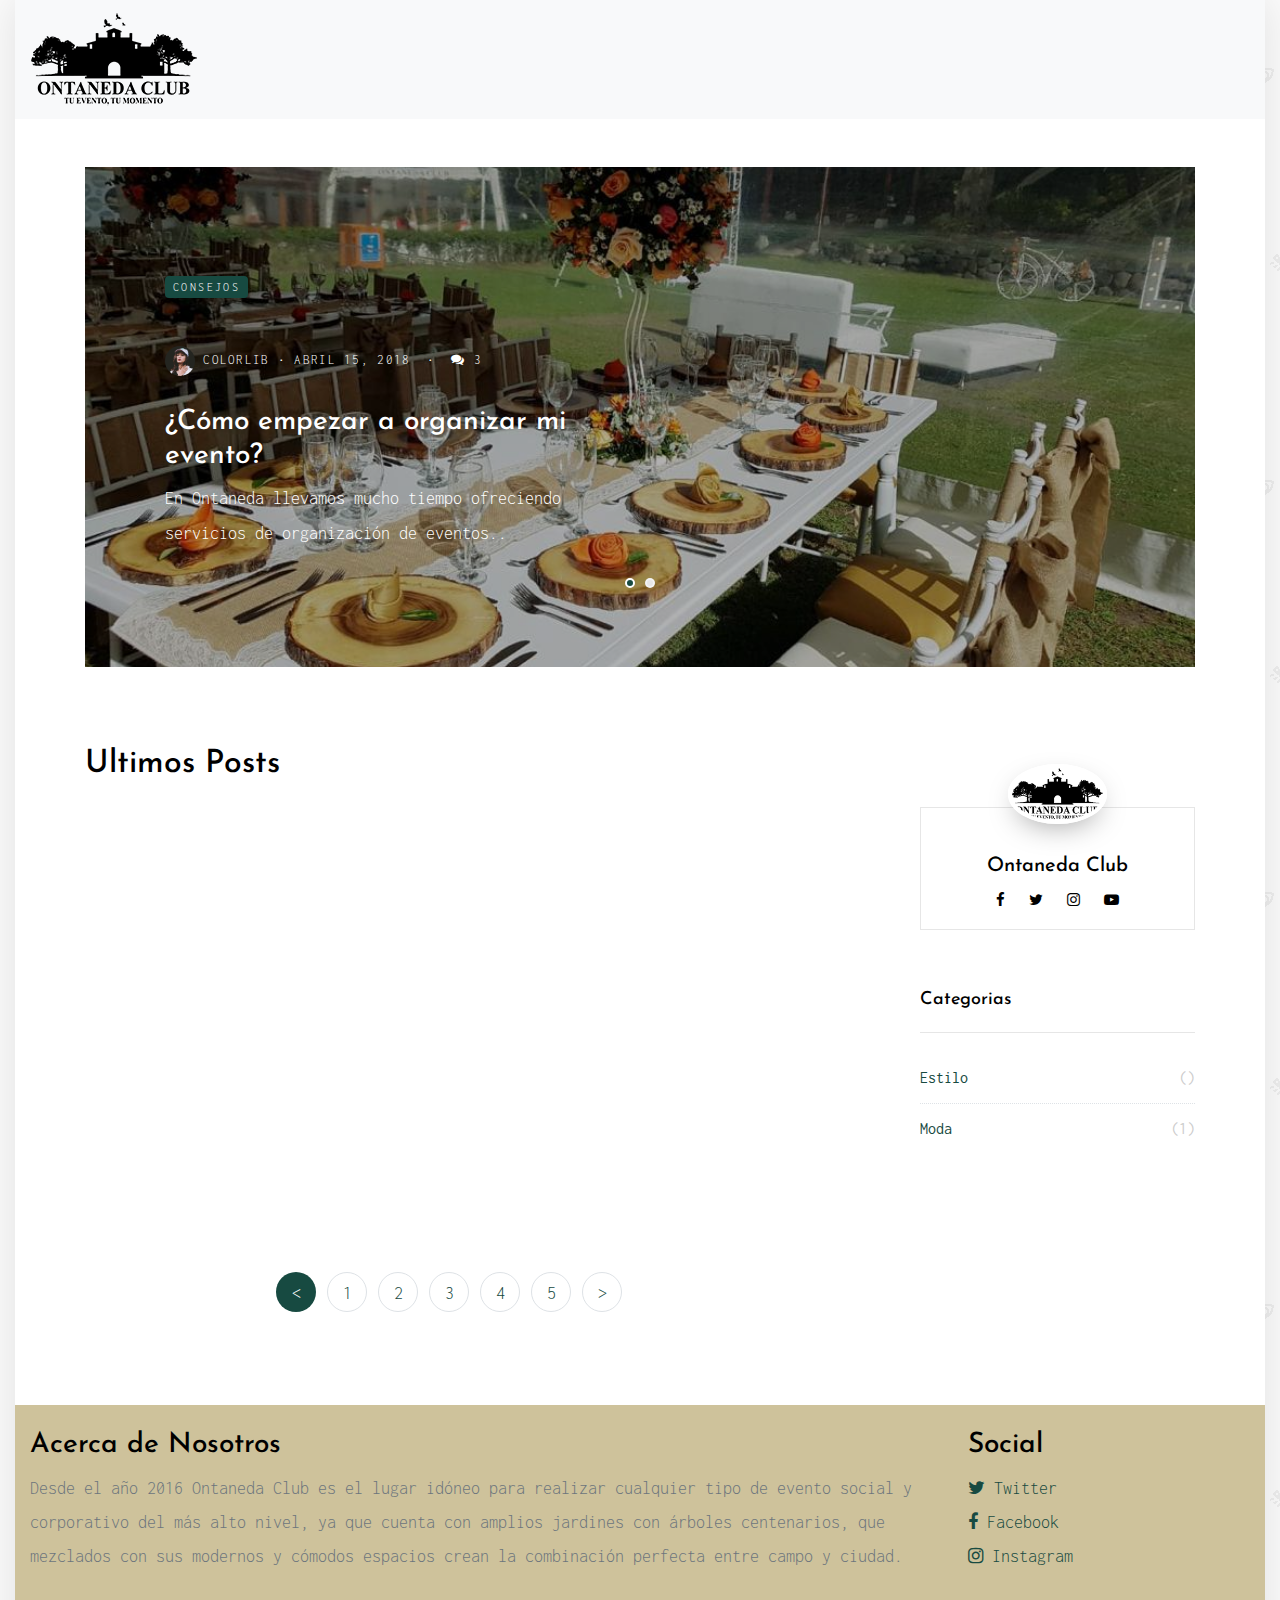
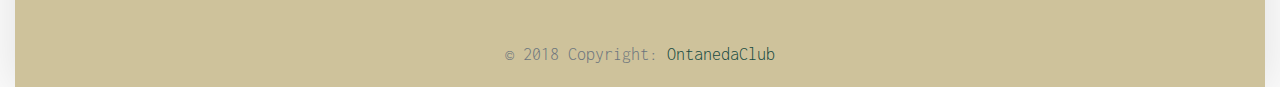
<file: index.html>
<!doctype html>
<html lang="en">

<head>
    <title>Blog OntanedaClub</title>
    <meta charset="utf-8">
    <meta name="viewport" content="width=device-width, initial-scale=1, shrink-to-fit=no">

    <link href="https://fonts.googleapis.com/css?family=Josefin+Sans:300, 400,700|inconsolata:400,700" rel="stylesheet">

    <link rel="stylesheet" href="css/bootstrap.css">
    <link rel="stylesheet" href="css/animate.css">
    <link rel="stylesheet" href="css/owl.carousel.min.css">

    <link rel="stylesheet" href="fonts/ionicons/css/ionicons.min.css">
    <link rel="stylesheet" href="fonts/fontawesome/css/font-awesome.min.css">
    <link rel="stylesheet" href="fonts/flaticon/font/flaticon.css">

    <!-- Theme Style -->
    <link rel="stylesheet" href="css/style.css">
</head>

<body>
    <div class="wrap">
        <!-- Just an image -->
        <nav class="navbar navbar-light bg-light img-fluid">
            <a class="navbar-brand" href="index.html">
                <!-- <p>Imagen Comentada que esta muy grande</p> -->
                <img src="images/logo.png" alt="">
            </a>
        </nav>
        <!-- END header -->

        <section class="site-section pt-5 pb-5">
            <div class="container">
                <div class="row">
                    <div class="col-md-12">

                        <div class="owl-carousel owl-theme home-slider">
                            <div>
                                <a href="blog-single.html" class="a-block d-flex align-items-center height-lg" style="background-image: url('images/3.jpeg'); ">
                                    <div class="text half-to-full">
                                        <span class="category mb-5">Consejos</span>
                                        <div class="post-meta">
                                            <span class="author mr-2"><img src="images/person_1.jpg" alt="Colorlib"> Colorlib</span>&bullet;
                                            <span class="mr-2">Abril 15, 2018 </span> &bullet;
                                            <span class="ml-2"><span class="fa fa-comments"></span> 3</span>
                                        </div>
                                        <h3>¿Cómo empezar a organizar mi evento?</h3>
                                        <p>En Ontaneda llevamos mucho tiempo ofreciendo servicios de organización de eventos..</p>
                                    </div>
                                </a>
                            </div>
                            <div>
                                <a href="blog-single.html" class="a-block d-flex align-items-center height-lg" style="background-image: url('images/img_3.jpg'); ">
                                    <div class="text half-to-full">
                                        <span class="category mb-5">Estilo</span>
                                        <div class="post-meta">

                                            <span class="author mr-2"><img src="images/person_1.jpg" alt="Colorlib"> Colorlib</span>&bullet;
                                            <span class="mr-2">Abril 15, 2018 </span> &bullet;
                                            <span class="ml-2"><span class="fa fa-comments"></span> 3</span>

                                        </div>
                                        <h3>¿Cómo empezar a organizar mi evento?</h3>
                                        <p>Lorem ipsum dolor sit amet, consectetur adipisicing elit. Quidem nobis, ut dicta eaque ipsa laudantium!</p>
                                    </div>
                                </a>
                            </div>
                        </div>

                    </div>
                </div>

            </div>


        </section>
        <!-- END section -->

        <section class="site-section py-sm">
            <div class="container">
                <div class="row">
                    <div class="col-md-6">
                        <h2 class="mb-4">Ultimos Posts</h2>
                    </div>
                </div>
                <div class="row blog-entries">
                    <div class="col-md-12 col-lg-8 main-content">
                        <div class="row">


                            <div class="col-md-6">
                                <a href="blog-single.html" class="blog-entry element-animate" data-animate-effect="fadeIn">
                                    <img src="images/img_11.jpg" alt="Image placeholder">
                                    <div class="blog-content-body">
                                        <div class="post-meta">
                                            <span class="author mr-2"><img src="images/person_1.jpg" alt="Colorlib"> Colorlib</span>&bullet;
                                            <span class="mr-2">March 15, 2018 </span> &bullet;
                                            <span class="ml-2"><span class="fa fa-comments"></span> 3</span>
                                        </div>
                                        <h2>¿Cómo empezar a organizar mi evento?</h2>
                                    </div>
                                </a>
                            </div>
                            <div class="col-md-6">
                                <a href="blog-single.html" class="blog-entry element-animate" data-animate-effect="fadeIn">
                                    <img src="images/img_12.jpg" alt="Image placeholder">
                                    <div class="blog-content-body">
                                        <div class="post-meta">
                                            <span class="author mr-2"><img src="images/person_1.jpg" alt="Colorlib"> Colorlib</span>&bullet;
                                            <span class="mr-2">March 15, 2018 </span> &bullet;
                                            <span class="ml-2"><span class="fa fa-comments"></span> 3</span>
                                        </div>
                                        <h2>¿Cómo empezar a organizar mi evento?</h2>
                                    </div>
                                </a>
                            </div>
                        </div>

                        <div class="row mt-5">
                            <div class="col-md-12 text-center">
                                <nav aria-label="Page navigation" class="text-center">
                                    <ul class="pagination">
                                        <li class="page-item  active"><a class="page-link" href="#">&lt;</a></li>
                                        <li class="page-item"><a class="page-link" href="#">1</a></li>
                                        <li class="page-item"><a class="page-link" href="#">2</a></li>
                                        <li class="page-item"><a class="page-link" href="#">3</a></li>
                                        <li class="page-item"><a class="page-link" href="#">4</a></li>
                                        <li class="page-item"><a class="page-link" href="#">5</a></li>
                                        <li class="page-item"><a class="page-link" href="#">&gt;</a></li>
                                    </ul>
                                </nav>
                            </div>
                        </div>






                    </div>

                    <!-- END main-content -->

                    <div class="col-md-12 col-lg-4 sidebar">
                        <!-- END sidebar-box -->
                        <div class="sidebar-box">
                            <div class="bio text-center">
                                <img src="images/logo.png" alt="Image Placeholder" class="img-fluid">
                                <div class="bio-body">
                                    <h2>Ontaneda Club</h2>
                                    <p class="social">
                                        <a href="#" class="p-2"><span class="fa fa-facebook"></span></a>
                                        <a href="#" class="p-2"><span class="fa fa-twitter"></span></a>
                                        <a href="#" class="p-2"><span class="fa fa-instagram"></span></a>
                                        <a href="#" class="p-2"><span class="fa fa-youtube-play"></span></a>
                                    </p>
                                </div>
                            </div>
                        </div>

                        <div class="sidebar-box">
                            <h3 class="heading">Categorias</h3>
                            <ul class="categories">
                                <li><a href="#">Estilo <span>()</span></a></li>
                                <li><a href="#">Moda <span>(1)</span></a></li>
                            </ul>
                        </div>
                        <!-- END sidebar-box -->
                    </div>
                    <!-- END sidebar -->

                </div>
            </div>
        </section>

        <!-- <footer class="site-footer">
            <div class="container">
                <div class="row mb-5">
                    <div class="col-md-4">
                        <h3>Acerca de Nosotros </h3>
                        <p class="mb-4">
                            <img src="images/img_1.jpg" alt="Image placeholder" class="img-fluid">
                        </p>
                        <p>Desde el año 2016 Ontaneda Club es el lugar idóneo para realizar cualquier tipo de evento social y corporativo del más alto nivel, ya que cuenta con amplios jardines con árboles centenarios, que mezclados con sus modernos y cómodos
                            espacios crean la combinación perfecta entre campo y ciudad. </p>
                    </div>
                    <div class="col-md-6 ml-auto">
                        <div class="row">
                            <div class="col-md-7">
                                <h3>Latest Post</h3>
                                <div class="post-entry-sidebar">
                                    <ul>
                                        <li>
                                            <a href="">
                                                <img src="images/img_6.jpg" alt="Image placeholder" class="mr-4">
                                                <div class="text">
                                                    <h4>How to Find the Video Games of Your Youth</h4>
                                                    <div class="post-meta">
                                                        <span class="mr-2">March 15, 2018 </span> &bullet;
                                                        <span class="ml-2"><span class="fa fa-comments"></span> 3</span>
                                                    </div>
                                                </div>
                                            </a>
                                        </li>
                                        <li>
                                            <a href="">
                                                <img src="images/img_3.jpg" alt="Image placeholder" class="mr-4">
                                                <div class="text">
                                                    <h4>How to Find the Video Games of Your Youth</h4>
                                                    <div class="post-meta">
                                                        <span class="mr-2">March 15, 2018 </span> &bullet;
                                                        <span class="ml-2"><span class="fa fa-comments"></span> 3</span>
                                                    </div>
                                                </div>
                                            </a>
                                        </li>
                                        <li>
                                            <a href="">
                                                <img src="images/img_4.jpg" alt="Image placeholder" class="mr-4">
                                                <div class="text">
                                                    <h4>How to Find the Video Games of Your Youth</h4>
                                                    <div class="post-meta">
                                                        <span class="mr-2">March 15, 2018 </span> &bullet;
                                                        <span class="ml-2"><span class="fa fa-comments"></span> 3</span>
                                                    </div>
                                                </div>
                                            </a>
                                        </li>
                                    </ul>
                                </div>
                            </div>
                            <div class="col-md-1"></div>

                            <div class="col-md-4">
                                <div class="mb-5">
                                    <h3>Social</h3>
                                    <ul class="list-unstyled footer-social">
                                        <li><a href="#"><span class="fa fa-twitter"></span> Twitter</a></li>
                                        <li><a href="#"><span class="fa fa-facebook"></span> Facebook</a></li>
                                        <li><a href="#"><span class="fa fa-instagram"></span> Instagram</a></li>
                                        <li><a href="#"><span class="fa fa-vimeo"></span> Vimeo</a></li>
                                        <li><a href="#"><span class="fa fa-youtube-play"></span> Youtube</a></li>
                                        <li><a href="#"><span class="fa fa-snapchat"></span> Snapshot</a></li>
                                    </ul>
                                </div>
                            </div>
                        </div>
                    </div>
                </div>
            </div>
        </footer> -->
        <!-- Footer -->

        <!-- Footer -->
        <!-- END footer -->
        <footer class="page-footer font-small teal pt-4" style="background-color:#CEC29B;">

            <!-- Footer Text -->
            <div class="container-fluid text-center text-md-left">

                <!-- Grid row -->
                <div class="row">

                    <!-- Grid column -->
                    <div class="col-md-9">
                        <h3>Acerca de Nosotros </h3>

                        <p>Desde el año 2016 Ontaneda Club es el lugar idóneo para realizar cualquier tipo de evento social y corporativo del más alto nivel, ya que cuenta con amplios jardines con árboles centenarios, que mezclados con sus modernos y cómodos
                            espacios crean la combinación perfecta entre campo y ciudad. </p>
                    </div>
                    <!-- Grid column -->

                    <hr class="clearfix w-100 d-md-none pb-3">

                    <!-- Grid column -->

                    <div class="col-md-2">
                        <div class="mb-5">
                            <h3>Social</h3>
                            <ul class="list-unstyled footer-social">
                                <li><a href="#"><span class="fa fa-twitter"></span> Twitter</a></li>
                                <li><a href="#"><span class="fa fa-facebook"></span> Facebook</a></li>
                                <li><a href="#"><span class="fa fa-instagram"></span> Instagram</a></li>
                            </ul>
                        </div>
                    </div>
                    <!-- Grid column -->

                </div>
                <!-- Grid row -->

            </div>
            <!-- Footer Text -->

            <!-- Copyright -->
            <div class="footer-copyright text-center py-3">© 2018 Copyright:
                <a href="https://OntanedaClub/education/bootstrap/"> OntanedaClub</a>
            </div>
            <!-- Copyright -->

        </footer>
    </div>

    <!-- loader -->
    <div id="loader" class="show fullscreen"><svg class="circular" width="48px" height="48px"><circle class="path-bg" cx="24" cy="24" r="22" fill="none" stroke-width="4" stroke="#eeeeee"/><circle class="path" cx="24" cy="24" r="22" fill="none" stroke-width="4" stroke-miterlimit="10" stroke="#f4b214"/></svg></div>

    <script src="js/jquery-3.2.1.min.js"></script>
    <script src="js/jquery-migrate-3.0.0.js"></script>
    <script src="js/popper.min.js"></script>
    <script src="js/bootstrap.min.js"></script>
    <script src="js/owl.carousel.min.js"></script>
    <script src="js/jquery.waypoints.min.js"></script>
    <script src="js/jquery.stellar.min.js"></script>


    <script src="js/main.js"></script>
</body>

</html>
</file>
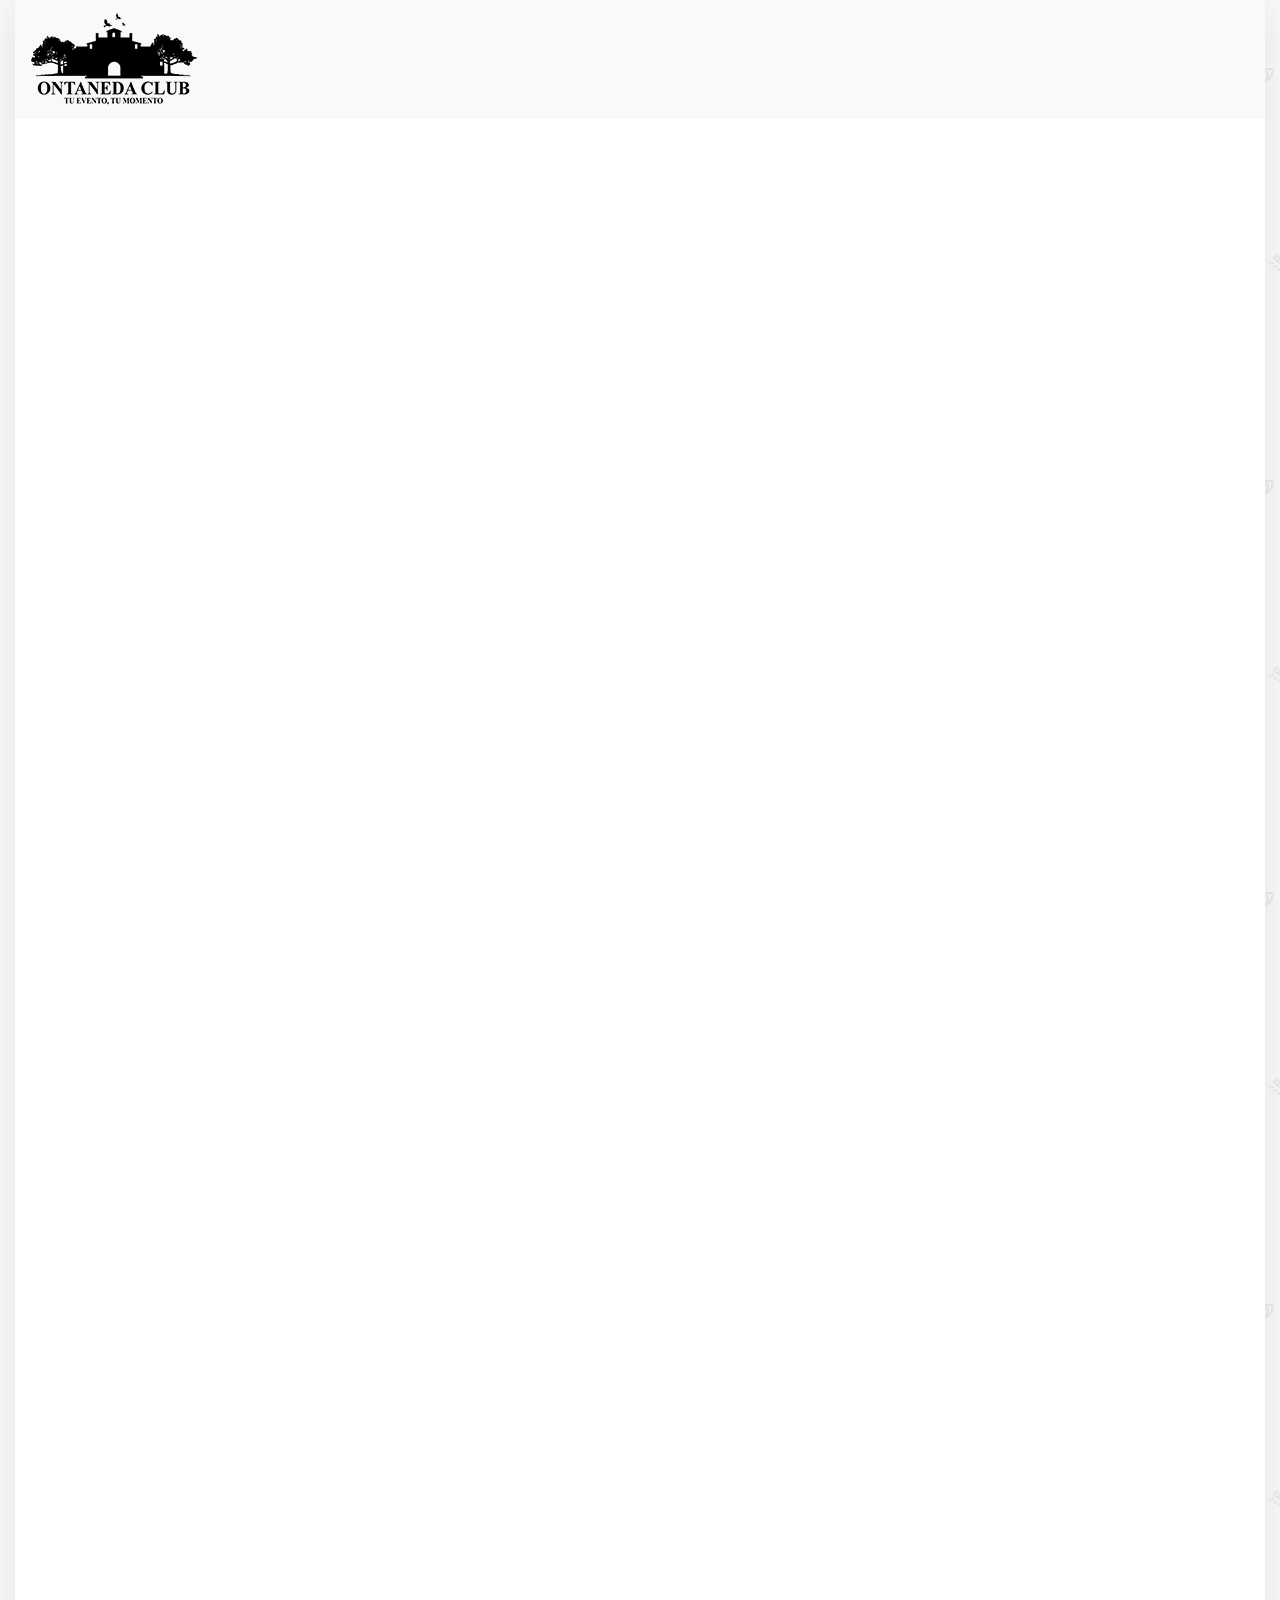
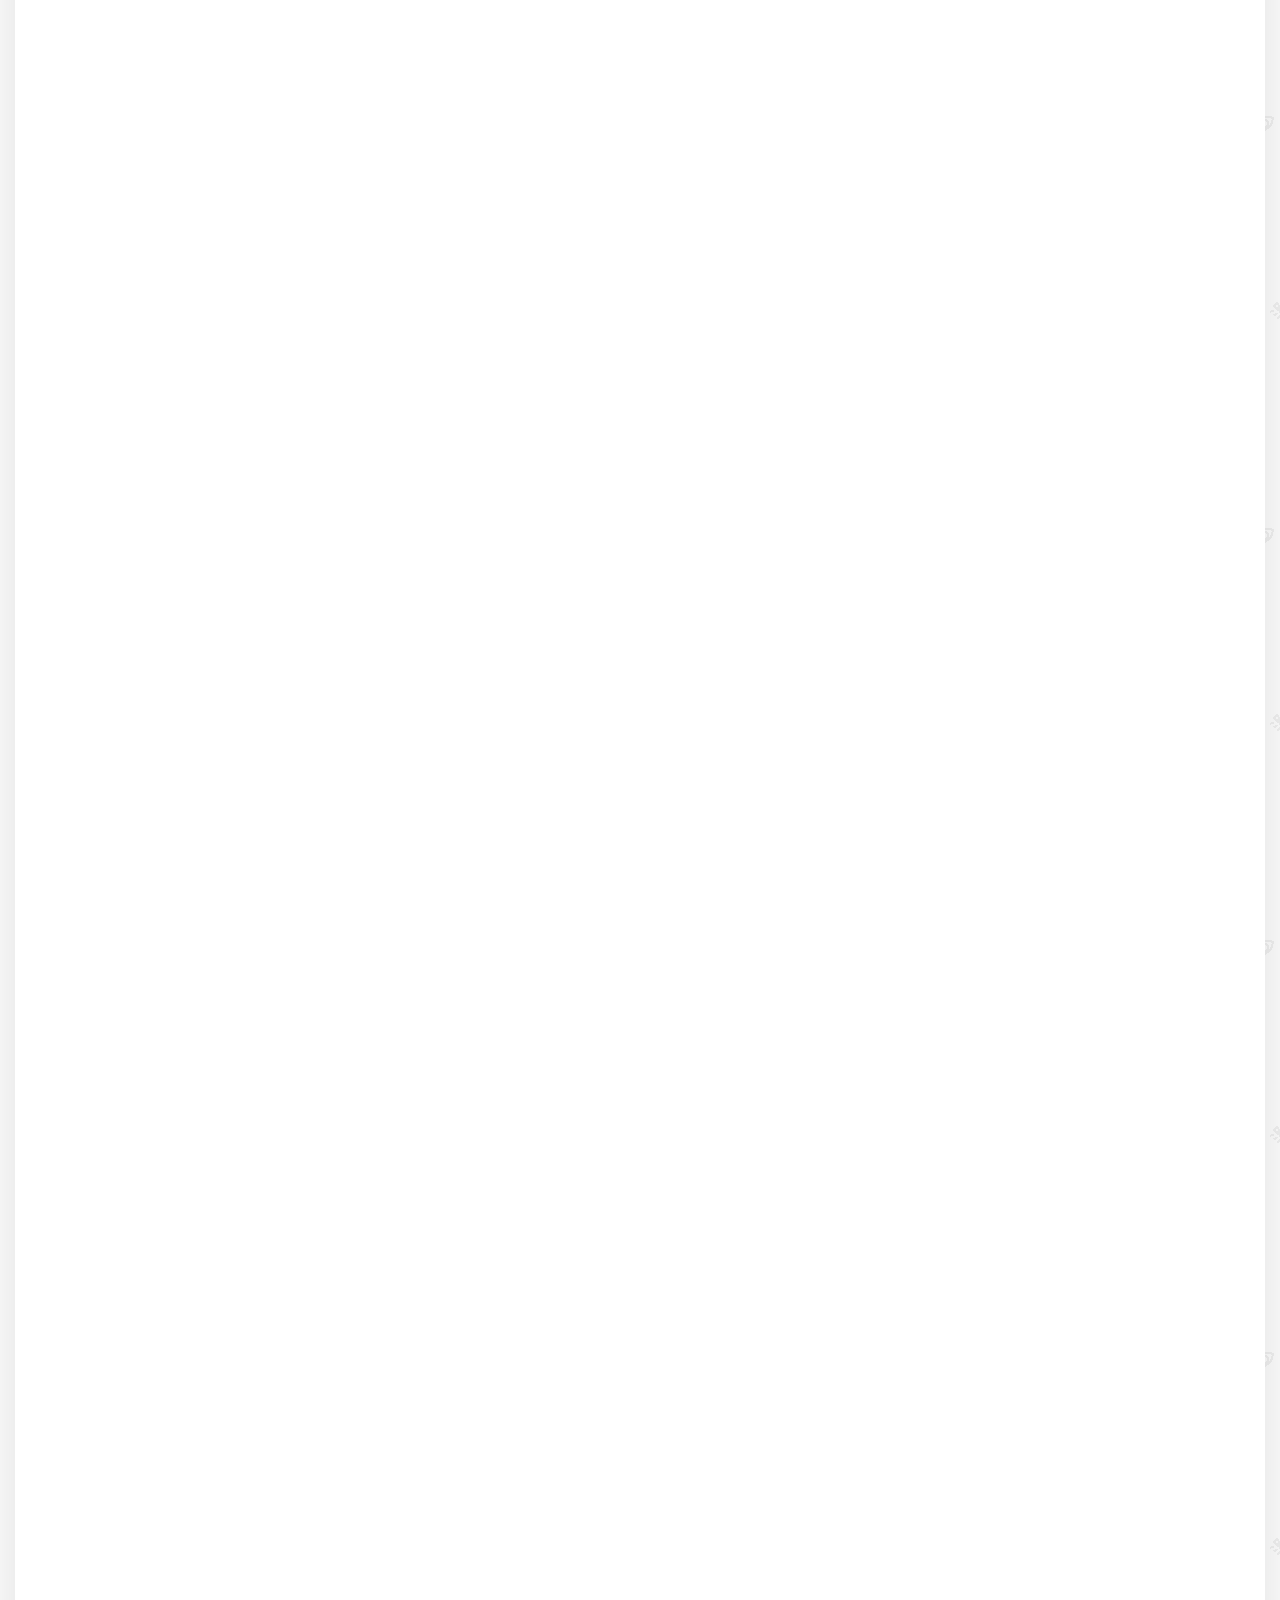
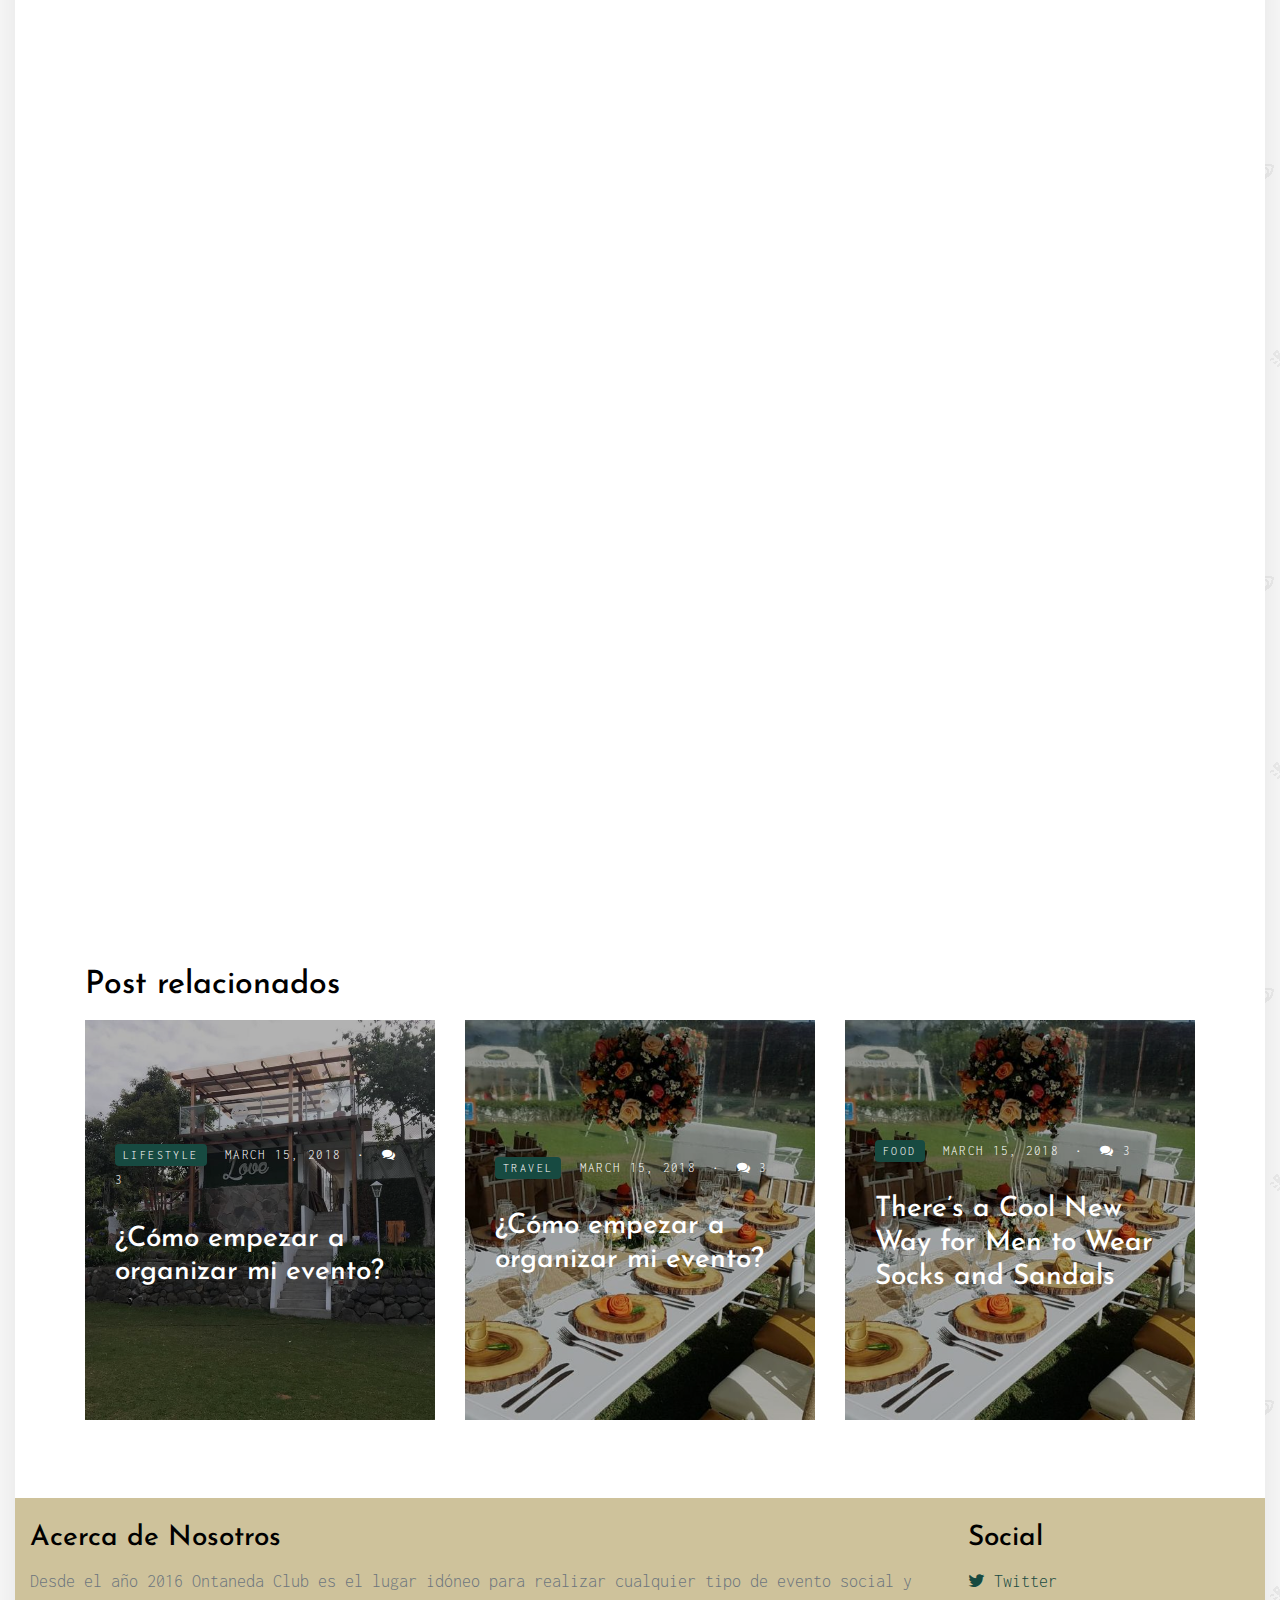
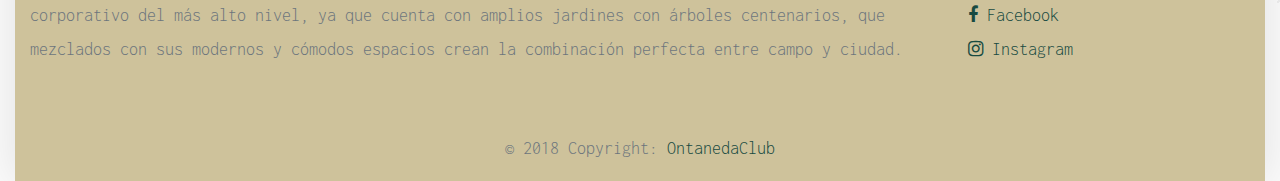
<file: blog-single.html>
<!doctype html>
<html lang="en">

<head>
    <title>Blog OntanedaClub</title>
    <meta charset="utf-8">
    <meta name="viewport" content="width=device-width, initial-scale=1, shrink-to-fit=no">

    <link href="https://fonts.googleapis.com/css?family=Josefin+Sans:300, 400,700|inconsolata:400,700" rel="stylesheet">

    <link rel="stylesheet" href="css/bootstrap.css">
    <link rel="stylesheet" href="css/animate.css">
    <link rel="stylesheet" href="css/owl.carousel.min.css">

    <link rel="stylesheet" href="fonts/ionicons/css/ionicons.min.css">
    <link rel="stylesheet" href="fonts/fontawesome/css/font-awesome.min.css">
    <link rel="stylesheet" href="fonts/flaticon/font/flaticon.css">

    <!-- Theme Style -->
    <link rel="stylesheet" href="css/style.css">
</head>

<body>


    <div class="wrap">
        <nav class="navbar navbar-light bg-light img-fluid">
            <a class="navbar-brand" href="#">
                <!-- <p>Imagen Comentada que esta muy grande</p> -->
                <img src="images/logo.png" alt="">
            </a>
        </nav>
        <!-- END header -->

        <section class="site-section py-lg">
            <div class="container">

                <div class="row blog-entries element-animate">

                    <div class="col-md-12 col-lg-8 main-content">
                        <img src="images/7.jpeg" alt="Image" class="img-fluid mb-5">
                        <div class="post-meta">
                            <span class="author mr-2"><img src="images/logo.png" alt="Colorlib" class="mr-2"> Colorlib</span>&bullet;
                            <span class="mr-2">March 15, 2018 </span> &bullet;
                            <span class="ml-2"><span class="fa fa-comments"></span> 3</span>
                        </div>
                        <h1 class="mb-4">¿Cómo empezar a organizar mi evento?</h1>
                        <a class="category mb-5" href="#">Estilo</a> <a class="category mb-5" href="#">Travel</a>

                        <div class="post-content-body">

                            <h4><strong>
                                1. Sé Original y diferente. Las preguntas del millón.
                            </strong></h4>
                            <p>La pregunta del millón es ¿qué ofrezco a mis clientes? Para empezar es necesario sentar bases solidas de lo que va a significar tu evento. </p>
                            <p>Elegir un momento preciso es fundamental para llegar a tu público de forma precisa, por eso es importante que te realices estas preguntas: </p>
                            <p>
                                <ul>
                                    <li>¿Qué les vas a ofrecer? </li>
                                    <li>¿Hay alguien que haga algo parecido? </li>
                                    <li>¿Puedes hacerlo mejor?</li>
                                    <li>¿Dónde tendrá lugar el evento? <span>Escoge el lugar teniendo en cuenta la ubicación, la facilidad para llegar y las precisiones técnicas que necesites.</span></li>
                                    <li>¿Cuándo? <span>La fecha puede marcar la diferencia en tu evento, por eso es importante que revises bien el calendario.</span></li>
                                </ul>
                            </p>
                            <div class="row mb-5">
                                <div class="col-md-12 mb-4" style="padding-left: 60px;">
                                    <img src="images/1.jpg" alt="Image placeholder">
                                </div>
                                <div class="col-md-6 mb-4">
                                    <img src="images/2.jpeg" alt="Image placeholder" class="img-fluid">
                                </div>
                                <div class="col-md-6 mb-4">
                                    <img src="images/5.jpeg" alt="Image placeholder" class="img-fluid">
                                </div>
                            </div>
                            <h4><strong>
                                2. Planifica con antelación.
                            </strong></h4>

                            <p>La organización es la clave de todo evento. Antes de empezar necesitarás conocer cuáles son las actividades y los recursos necesarios para llevarlos a cabo. Haz un documento donde enlistes todas las actividades que necesitas
                                hacer y quién estará a cargo de ellas </p>
                            <p>
                                Las relaciones comerciales (patrocinadores) pueden marcar la diferencia, por eso es importante contar con alianzas con marcas, proveedores, recintos o media partners que pueden dar un valor añadido para tus asistentes.

                            </p>
                            <p>
                                El contacto con tantos proveedores puede llegar a confundirte y hacer que cometas errores. La mejor opción es contratar alguien que te ayude con el manejo de proveedores.
                            </p>
                            <br>
                            <h4><strong>
                                    3. Planifica con antelación.
                                </strong></h4>
                            <p>
                                La organización es la clave de todo evento. Antes de empezar necesitarás conocer cuáles son las actividades y los recursos necesarios para llevarlos a cabo. Haz un documento donde enlistes todas las actividades que necesitas hacer y quién estará a cargo
                                de ellas
                            </p>
                            <p>
                                Por ejemplo, si organizas conferencias, es posible que necesites:
                            </p>
                            <p>
                                <ul>
                                    <li>Reclutar ponentes</li>
                                    <li>Buscar patrocinadores</li>
                                    <li>Detallar las tareas de la producción del evento</li>
                                    <li>Planificar las acciones de marketing para promocionarlo.</li>
                                </ul>
                            </p>
                            <br>
                            <h4><strong>
                                    4. Define tu público objetivo. ¿A quién me dirijo?
                                </strong></h4>
                            <p>
                                Después de la idea viene el asistente. Debes saber muy bien por qué haces el evento y a quién quieres dirigirte, utiliza técnicas de segmentación para hacerlo.

                            </p>
                            <p>Esto te ayudará a tomar muchas decisiones fundamentales, desde a qué precio puedes poner tus entradas, a cuáles son los medios más adecuados para promocionar tu evento.

                            </p>
                            <p>¿Qué edad tiene?, ¿Sexo?, ¿Nivel de ingresos?, ¿Cuáles son sus intereses? ¿De qué habla o le gusta hablar?, etc.

                            </p>
                            <br>
                            <h4><strong>
                                        5. La publicidad es clave. ¿Cómo llego a mis clientes?
                                </strong></h4>
                            <p>¡Felicitaciones! Tienes el perfil de tus asistentes potenciales, ahora llegó el momento de llegar a ellos y crear una estrategia de marketing.

                            </p>
                            <p>No solo se trata de realizar un evento en redes sociales, necesitas de otras técnicas que puedan ayudarte como una página web con SEO y SEM o mecanismos de venta de entradas online. Nunca olvides que los medios tradicionales
                                son muy buenos para conseguir asistentes.

                            </p>
                        </div>



                    </div>

                    <!-- END main-content -->

                    <div class="col-md-12 col-lg-4 sidebar">
                        <!-- END sidebar-box -->
                        <div class="sidebar-box">
                            <div class="bio text-center">
                                <img src="images/logo.png" alt="Image Placeholder" class="img-fluid">
                                <div class="bio-body">
                                    <h2>Ontaneda Club</h2>
                                    <p class="social">
                                        <a href="#" class="p-2"><span class="fa fa-facebook"></span></a>
                                        <a href="#" class="p-2"><span class="fa fa-twitter"></span></a>
                                        <a href="#" class="p-2"><span class="fa fa-instagram"></span></a>
                                        <a href="#" class="p-2"><span class="fa fa-youtube-play"></span></a>
                                    </p>
                                </div>
                            </div>
                        </div>
                        <!-- END sidebar-box -->
                        <div class="sidebar-box">
                            <h3 class="heading">Popular Posts</h3>
                            <div class="post-entry-sidebar">
                                <ul>
                                    <li>
                                        <a href="">
                                            <img src="images/img_1.jpg" alt="Image placeholder" class="mr-4">
                                            <div class="text">
                                                <h4>¿Cómo empezar a organizar mi evento?
                                                </h4>
                                                <div class="post-meta">
                                                    <span class="mr-2">March 15, 2018 </span>
                                                </div>
                                            </div>
                                        </a>
                                    </li>
                                </ul>
                            </div>
                        </div>
                        <!-- END sidebar-box -->

                        <div class="sidebar-box">
                            <h3 class="heading">Categorias</h3>
                            <ul class="categories">
                                <li><a href="#">Estilo <span>()</span></a></li>
                                <li><a href="#">Moda <span>(1)</span></a></li>
                            </ul>
                        </div>
                        <!-- END sidebar-box -->
                    </div>
                    <!-- END sidebar -->

                </div>
            </div>
        </section>

        <section class="py-5">
            <div class="container">
                <div class="row">
                    <div class="col-md-12">
                        <h2 class="mb-3 ">Post relacionados</h2>
                    </div>
                </div>
                <div class="row">
                    <div class="col-md-6 col-lg-4">
                        <a href="#" class="a-block sm d-flex align-items-center height-md" style="background-image: url('images/6.jpeg'); ">
                            <div class="text">
                                <div class="post-meta">
                                    <span class="category">Lifestyle</span>
                                    <span class="mr-2">March 15, 2018 </span> &bullet;
                                    <span class="ml-2"><span class="fa fa-comments"></span> 3</span>
                                </div>
                                <h3>¿Cómo empezar a organizar mi evento?</h3>
                            </div>
                        </a>
                    </div>
                    <div class="col-md-6 col-lg-4">
                        <a href="#" class="a-block sm d-flex align-items-center height-md" style="background-image: url('images/3.jpeg'); ">
                            <div class="text">
                                <div class="post-meta">
                                    <span class="category">Travel</span>
                                    <span class="mr-2">March 15, 2018 </span> &bullet;
                                    <span class="ml-2"><span class="fa fa-comments"></span> 3</span>
                                </div>
                                <h3>¿Cómo empezar a organizar mi evento?</h3>
                            </div>
                        </a>
                    </div>
                    <div class="col-md-6 col-lg-4">
                        <a href="#" class="a-block sm d-flex align-items-center height-md" style="background-image: url('images/3.jpeg'); ">
                            <div class="text">
                                <div class="post-meta">
                                    <span class="category">Food</span>
                                    <span class="mr-2">March 15, 2018 </span> &bullet;
                                    <span class="ml-2"><span class="fa fa-comments"></span> 3</span>
                                </div>
                                <h3>There’s a Cool New Way for Men to Wear Socks and Sandals</h3>
                            </div>
                        </a>
                    </div>
                </div>
            </div>


        </section>
        <!-- END section -->

        <footer class="page-footer font-small teal pt-4" style="background-color:#CEC29B;">

            <!-- Footer Text -->
            <div class="container-fluid text-center text-md-left">

                <!-- Grid row -->
                <div class="row">

                    <!-- Grid column -->
                    <div class="col-md-9">
                        <h3>Acerca de Nosotros </h3>

                        <p>Desde el año 2016 Ontaneda Club es el lugar idóneo para realizar cualquier tipo de evento social y corporativo del más alto nivel, ya que cuenta con amplios jardines con árboles centenarios, que mezclados con sus modernos y cómodos
                            espacios crean la combinación perfecta entre campo y ciudad. </p>
                    </div>
                    <!-- Grid column -->

                    <hr class="clearfix w-100 d-md-none pb-3">

                    <!-- Grid column -->

                    <div class="col-md-2">
                        <div class="mb-5">
                            <h3>Social</h3>
                            <ul class="list-unstyled footer-social">
                                <li><a href="#"><span class="fa fa-twitter"></span> Twitter</a></li>
                                <li><a href="#"><span class="fa fa-facebook"></span> Facebook</a></li>
                                <li><a href="#"><span class="fa fa-instagram"></span> Instagram</a></li>
                            </ul>
                        </div>
                    </div>
                    <!-- Grid column -->

                </div>
                <!-- Grid row -->

            </div>
            <!-- Footer Text -->

            <!-- Copyright -->
            <div class="footer-copyright text-center py-3">© 2018 Copyright:
                <a href="https://OntanedaClub/education/bootstrap/"> OntanedaClub</a>
            </div>
            <!-- Copyright -->

        </footer>
        <!-- END footer -->

    </div>

    <!-- loader -->
    <div id="loader" class="show fullscreen"><svg class="circular" width="48px" height="48px"><circle class="path-bg" cx="24" cy="24" r="22" fill="none" stroke-width="4" stroke="#eeeeee"/><circle class="path" cx="24" cy="24" r="22" fill="none" stroke-width="4" stroke-miterlimit="10" stroke="#f4b214"/></svg></div>

    <script src="js/jquery-3.2.1.min.js"></script>
    <script src="js/jquery-migrate-3.0.0.js"></script>
    <script src="js/popper.min.js"></script>
    <script src="js/bootstrap.min.js"></script>
    <script src="js/owl.carousel.min.js"></script>
    <script src="js/jquery.waypoints.min.js"></script>
    <script src="js/jquery.stellar.min.js"></script>


    <script src="js/main.js"></script>
</body>

</html>
</file>
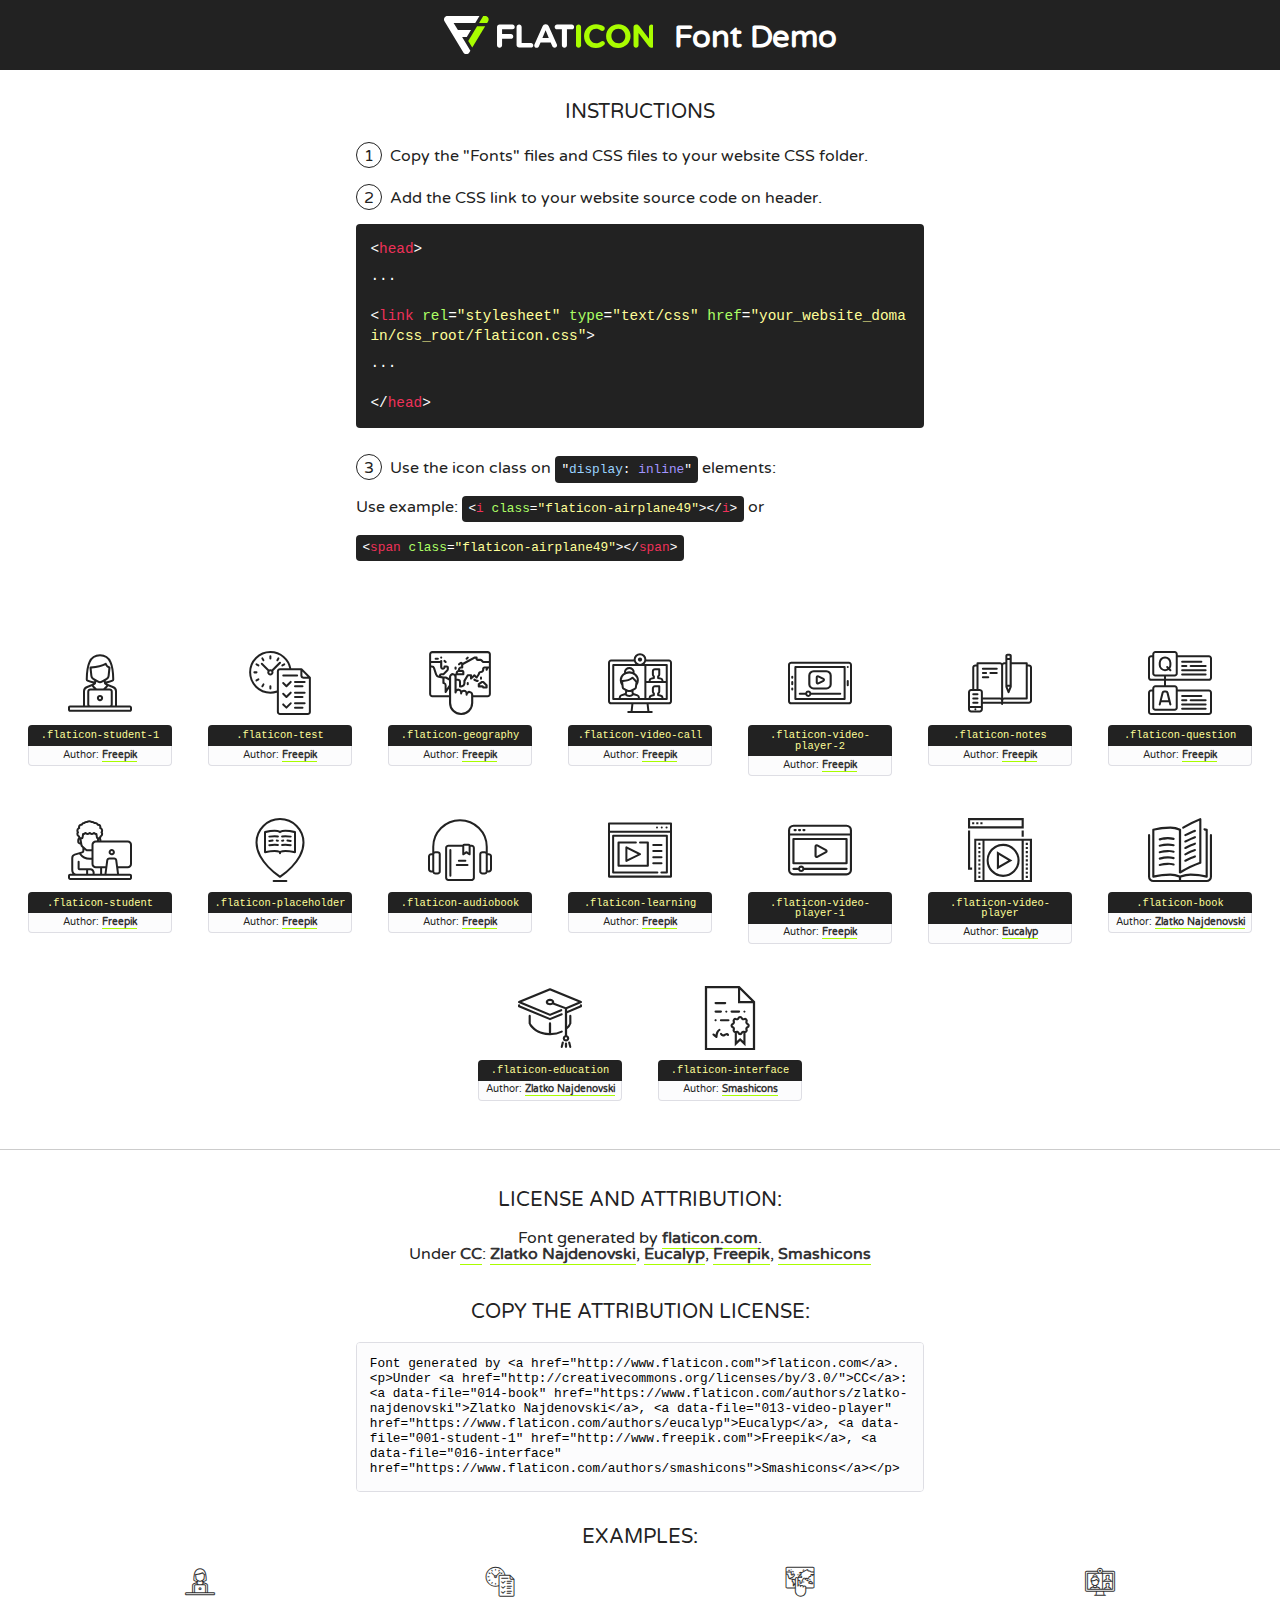
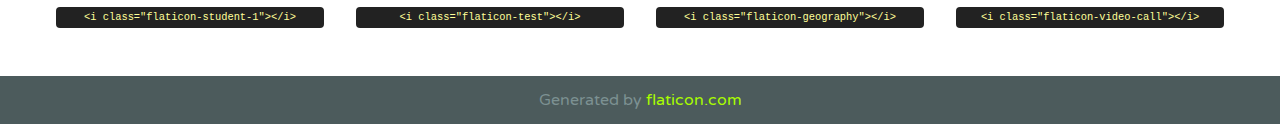
<file: fonts/flaticon/font/flaticon.html>
<!DOCTYPE html>
<!--
  Flaticon icon font: Flaticon
  Creation date: 05/04/2018 23:22
-->
<html>
<!DOCTYPE html>
<html>

<head>
    <title>Flaticon WebFont</title>
    <link href="http://fonts.googleapis.com/css?family=Varela+Round" rel="stylesheet" type="text/css" />
    <link rel="stylesheet" type="text/css" href="flaticon.css">
    <meta charset="UTF-8">
    <style>
    html, body, div, span, applet, object, iframe,
    h1, h2, h3, h4, h5, h6, p, blockquote, pre,
    a, abbr, acronym, address, big, cite, code,
    del, dfn, em, img, ins, kbd, q, s, samp,
    small, strike, strong, sub, sup, tt, var,
    b, u, i, center,
    dl, dt, dd, ol, ul, li,
    fieldset, form, label, legend,
    table, caption, tbody, tfoot, thead, tr, th, td,
    article, aside, canvas, details, embed, 
    figure, figcaption, footer, header, hgroup, 
    menu, nav, output, ruby, section, summary,
    time, mark, audio, video {
        margin: 0;
        padding: 0;
        border: 0;
        font-size: 100%;
        font: inherit;
        vertical-align: baseline;
    }
    /* HTML5 display-role reset for older browsers */
    article, aside, details, figcaption, figure, 
    footer, header, hgroup, menu, nav, section {
        display: block;
    }
    body {
        line-height: 1;
    }
    ol, ul {
        list-style: none;
    }
    blockquote, q {
        quotes: none;
    }
    blockquote:before, blockquote:after,
    q:before, q:after {
        content: '';
        content: none;
    }
    table {
        border-collapse: collapse;
        border-spacing: 0;
    }
    body {
        font-family: 'Varela Round', Helvetica, Arial, sans-serif;
        font-size: 16px;
        color: #222;
    }
    a {
        color: #333;
        border-bottom: 1px solid #a9fd00;
        font-weight: bold;
        text-decoration: none;
    }
    * {
        -moz-box-sizing: border-box;
        -webkit-box-sizing: border-box;
        box-sizing: border-box;
        margin: 0;
        padding: 0;
    }
    [class^="flaticon-"]:before, [class*=" flaticon-"]:before, [class^="flaticon-"]:after, [class*=" flaticon-"]:after {
        font-family: Flaticon;
        font-size: 30px;
        font-style: normal;
        margin-left: 20px;
        color: #333;
    }
    .wrapper {
        max-width: 600px;
        margin: auto;
        padding: 0 1em;
    }
    .title {
        font-size: 1.25em;
        text-align: center;
        margin-bottom: 1em;
        text-transform: uppercase;
    }
    header {
        text-align: center;
        background-color: #222;
        color: #fff;
        padding: 1em;
    }
    header .logo {
        width: 210px;
        height: 38px;
        display: inline-block;
        vertical-align: middle;
        margin-right: 1em;
        border: none;
    }
    header strong {
        font-size: 1.95em;
        font-weight: bold;
        vertical-align: middle;
        margin-top: 5px;
        display: inline-block;
    }
    .demo {
        margin: 2em auto;
        line-height: 1.25em;
    }
    .demo ul li {
        margin-bottom: 1em;
    }
    .demo ul li .num {
        color: #222;
        border-radius: 20px;
        display: inline-block;
        width: 26px;
        padding: 3px;
        height: 26px;
        text-align: center;
        margin-right: 0.5em;
        border: 1px solid #222;
    }
    .demo ul li code {
        background-color: #222;
        border-radius: 4px;
        padding: 0.25em 0.5em;
        display: inline-block;
        color: #fff;
        font-family: Consolas,Monaco,Lucida Console,Liberation Mono,DejaVu Sans Mono,Bitstream Vera Sans Mono,Courier New, monospace;
        font-weight: lighter;
        margin-top: 1em;
        font-size: 0.8em;
        word-break: break-all;
    }
    .demo ul li code.big {
        padding: 1em;
        font-size: 0.9em;
    }
    .demo ul li code .red {
        color: #EF3159;
    }
    .demo ul li code .green {
        color: #ACFF65;
    }
    .demo ul li code .yellow {
        color: #FFFF99;
    }
    .demo ul li code .blue {
        color: #99D3FF;
    }
    .demo ul li code .purple {
        color: #A295FF;
    }
    .demo ul li code .dots {
        margin-top: 0.5em;
        display: block;
    }
    #glyphs {
        border-bottom: 1px solid #ccc;
        padding: 2em 0;
        text-align: center;
    }
    .glyph {
        display: inline-block;
        width: 9em;
        margin: 1em;
        text-align: center;
        vertical-align: top;
        background: #FFF;
    }
    .glyph .glyph-icon {
        padding: 10px;
        display: block;
        font-family:"Flaticon";
        font-size: 64px;
        line-height: 1;
    }
    .glyph .glyph-icon:before {
        font-size: 64px;
        color: #222;
        margin-left: 0;
    }
    .class-name {
        font-size: 0.65em;
        background-color: #222;
        color: #fff;
        border-radius: 4px 4px 0 0;
        padding: 0.5em;
        color: #FFFF99;
        font-family: Consolas,Monaco,Lucida Console,Liberation Mono,DejaVu Sans Mono,Bitstream Vera Sans Mono,Courier New, monospace;
    }
    .author-name {
        font-size: 0.6em;
        background-color: #fcfcfd;
        border: 1px solid #DEDEE4;
        border-top: 0;
        border-radius: 0 0 4px 4px;
        padding: 0.5em;
    }
    .class-name:last-child {
        font-size: 10px;
        color:#888;
    }
    .class-name:last-child a {
        font-size: 10px;
        color:#555;
    }
    .class-name:last-child a:hover {
        color:#a9fd00;
    }
    .glyph > input {
        display: block;
        width: 100px;
        margin: 5px auto;
        text-align: center;
        font-size: 12px;
        cursor: text;
    }
    .glyph > input.icon-input {
        font-family:"Flaticon";
        font-size: 16px;
        margin-bottom: 10px;
    }
    .attribution .title {
        margin-top: 2em;
    }
    .attribution textarea {
        background-color: #fcfcfd;
        padding: 1em;
        border: none;
        box-shadow: none;
        border: 1px solid #DEDEE4;
        border-radius: 4px;
        resize: none;
        width: 100%;
        height: 150px;
        font-size: 0.8em;
        font-family: Consolas,Monaco,Lucida Console,Liberation Mono,DejaVu Sans Mono,Bitstream Vera Sans Mono,Courier New, monospace;
        -webkit-appearance: none;
    }
    .iconsuse {
        margin: 2em auto;
        text-align: center;
        max-width: 1200px;
    }
    .iconsuse:after {
        content: '';
        display: table;
        clear: both;
    }
    .iconsuse .image {
        float: left;
        width: 25%;
        padding: 0 1em;
    }
    .iconsuse .image p {
        margin-bottom: 1em;
    }
    .iconsuse .image span {
        display: block;
        font-size: 0.65em;
        background-color: #222;
        color: #fff;
        border-radius: 4px;
        padding: 0.5em;
        color: #FFFF99;
        margin-top: 1em;
        font-family: Consolas,Monaco,Lucida Console,Liberation Mono,DejaVu Sans Mono,Bitstream Vera Sans Mono,Courier New, monospace;
    }
    #footer {
        text-align: center;
        background-color: #4C5B5C;
        color: #7c9192;
        padding: 1em;
    }
    #footer a {
        border: none;
        color: #a9fd00;
        font-weight: normal;
    }
    @media (max-width: 960px) {
        .iconsuse .image {
            width: 50%;
        }
    }
    @media (max-width: 560px) {
        .iconsuse .image {
            width: 100%;
        }
    }
    </style>
</head>

<body class="characters-off">

    <header>
        <a href="http://www.flaticon.com" target="_blank" class="logo">
            <svg version="1.1" xmlns="http://www.w3.org/2000/svg" xmlns:xlink="http://www.w3.org/1999/xlink" xmlns:a="http://ns.adobe.com/AdobeSVGViewerExtensions/3.0/" viewBox="0 0 560.875 102.036" enable-background="new 0 0 560.875 102.036" xml:space="preserve">
                <defs>
                </defs>
                <g>
                    <g class="letters">
                        <path fill="#ffffff" d="M141.596,29.675c0-3.777,2.985-6.767,6.764-6.767h34.438c3.426,0,6.15,2.728,6.15,6.15
                        c0,3.43-2.724,6.149-6.15,6.149h-27.674v13.091h23.719c3.429,0,6.151,2.724,6.151,6.15c0,3.43-2.723,6.149-6.151,6.149h-23.719
                        v17.574c0,3.773-2.986,6.761-6.764,6.761c-3.779,0-6.764-2.989-6.764-6.761V29.675z"></path>
                        <path fill="#ffffff" d="M193.844,29.149c0-3.781,2.985-6.767,6.764-6.767c3.776,0,6.763,2.985,6.763,6.767v42.957h25.039
                        c3.426,0,6.149,2.726,6.149,6.153c0,3.425-2.723,6.15-6.149,6.15h-31.802c-3.779,0-6.764-2.986-6.764-6.768V29.149z"></path>
                        <path fill="#ffffff" d="M241.891,75.71l21.438-48.407c1.492-3.341,4.215-5.357,7.906-5.357h0.792
                        c3.686,0,6.323,2.017,7.815,5.357l21.439,48.407c0.436,0.967,0.701,1.845,0.701,2.723c0,3.602-2.809,6.501-6.414,6.501
                        c-3.161,0-5.269-1.845-6.499-4.655l-4.132-9.661h-27.059l-4.301,10.102c-1.144,2.631-3.426,4.214-6.237,4.214
                        c-3.517,0-6.24-2.81-6.24-6.325C241.1,77.64,241.451,76.677,241.891,75.71z M279.932,58.666l-8.521-20.297l-8.526,20.297H279.932
                        z"></path>
                        <path fill="#ffffff" d="M314.864,35.387H301.86c-3.429,0-6.239-2.813-6.239-6.238c0-3.429,2.811-6.24,6.239-6.24h39.533
                        c3.426,0,6.237,2.811,6.237,6.24c0,3.425-2.811,6.238-6.237,6.238h-13.001v42.785c0,3.773-2.99,6.761-6.764,6.761
                        c-3.779,0-6.764-2.989-6.764-6.761V35.387z"></path>
                        <path fill="#A9FD00" d="M352.615,29.149c0-3.781,2.985-6.767,6.767-6.767c3.774,0,6.761,2.985,6.761,6.767v49.024
                        c0,3.773-2.987,6.761-6.761,6.761c-3.781,0-6.767-2.989-6.767-6.761V29.149z"></path>
                        <path fill="#A9FD00" d="M374.132,53.836v-0.179c0-17.481,13.178-31.801,32.065-31.801c9.22,0,15.459,2.458,20.557,6.238
                        c1.402,1.054,2.637,2.985,2.637,5.357c0,3.692-2.985,6.59-6.681,6.59c-1.845,0-3.071-0.702-4.044-1.319
                        c-3.776-2.813-7.729-4.393-12.562-4.393c-10.364,0-17.831,8.611-17.831,19.154v0.173c0,10.542,7.291,19.329,17.831,19.329
                        c5.715,0,9.492-1.756,13.359-4.834c1.049-0.874,2.458-1.491,4.039-1.491c3.429,0,6.325,2.813,6.325,6.236
                        c0,2.106-1.056,3.78-2.282,4.834c-5.539,4.834-12.036,7.733-21.878,7.733C387.572,85.464,374.132,71.493,374.132,53.836z"></path>
                        <path fill="#A9FD00" d="M433.009,53.836v-0.179c0-17.481,13.79-31.801,32.766-31.801c18.981,0,32.592,14.143,32.592,31.628v0.173
                        c0,17.483-13.785,31.807-32.769,31.807C446.625,85.464,433.009,71.32,433.009,53.836z M484.224,53.836v-0.179
                        c0-10.539-7.725-19.326-18.626-19.326c-10.893,0-18.449,8.611-18.449,19.154v0.173c0,10.542,7.73,19.329,18.626,19.329
                        C476.676,72.986,484.224,64.378,484.224,53.836z"></path>
                        <path fill="#A9FD00" d="M506.233,29.321c0-3.774,2.99-6.763,6.767-6.763h1.401c3.252,0,5.183,1.583,7.029,3.953l26.093,34.265
                        V29.059c0-3.692,2.99-6.677,6.681-6.677c3.683,0,6.671,2.985,6.671,6.677v48.934c0,3.78-2.987,6.765-6.764,6.765h-0.436
                        c-3.257,0-5.188-1.581-7.034-3.953l-27.056-35.492v32.944c0,3.687-2.985,6.676-6.678,6.676c-3.683,0-6.673-2.989-6.673-6.676
                        V29.321z"></path>
                    </g>
                    <g class="insignia">
                        <path fill="#ffffff" d="M48.372,56.137h12.517l11.156-18.537H37.186L25.688,18.539h57.825L94.668,0H9.271
                        C5.925,0,2.842,1.801,1.198,4.716c-1.644,2.907-1.593,6.482,0.134,9.343l50.38,83.501c1.678,2.781,4.689,4.476,7.938,4.476
                        c3.246,0,6.257-1.695,7.935-4.476l2.898-4.804L48.372,56.137z"></path>
                        <g class="i">
                            <path fill="#A9FD00" d="M93.575,18.539h0.031v0.004l21.652,0.004l2.705-4.488c1.727-2.861,1.778-6.436,0.133-9.343
                            C116.454,1.801,113.371,0,110.026,0h-5.294L93.575,18.539z"></path>
                            <polygon fill="#A9FD00" points="88.291,27.356 64.725,66.486 75.519,84.404 109.942,27.356"></polygon>
                        </g>
                    </g>
                </g>
            </svg>
        </a>
        <strong>Font Demo</strong>
    </header>


    <section class="demo wrapper">

        <p class="title">Instructions</p>

        <ul>
            <li>
                <span class="num">1</span>Copy the "Fonts" files and CSS files to your website CSS folder.
            </li>
            <li>
                <span class="num">2</span>Add the CSS link to your website source code on header.
                <code class="big">
                    &lt;<span class="red">head</span>&gt;
                    <br/><span class="dots">...</span>
                    <br/>&lt;<span class="red">link</span> <span class="green">rel</span>=<span class="yellow">"stylesheet"</span> <span class="green">type</span>=<span class="yellow">"text/css"</span> <span class="green">href</span>=<span class="yellow">"your_website_domain/css_root/flaticon.css"</span>&gt;
                    <br/><span class="dots">...</span>
                    <br/>&lt;/<span class="red">head</span>&gt;
                </code>
            </li>

            <li>
                <p>
                    <span class="num">3</span>Use the icon class on <code>"<span class="blue">display</span>:<span class="purple"> inline</span>"</code> elements:
                    <br />
                    Use example: <code>&lt;<span class="red">i</span> <span class="green">class</span>=<span class="yellow">&quot;flaticon-airplane49&quot;</span>&gt;&lt;/<span class="red">i</span>&gt;</code> or <code>&lt;<span class="red">span</span> <span class="green">class</span>=<span class="yellow">&quot;flaticon-airplane49&quot;</span>&gt;&lt;/<span class="red">span</span>&gt;</code>
            </li>
        </ul>

    </section>




   <section id="glyphs">          
    
      
        <div class="glyph"><div class="glyph-icon flaticon-student-1"></div>
            <div class="class-name">.flaticon-student-1</div>
            <div class="author-name">Author: <a data-file="001-student-1" href="http://www.freepik.com">Freepik</a> </div> 
        </div>        
        
        <div class="glyph"><div class="glyph-icon flaticon-test"></div>
            <div class="class-name">.flaticon-test</div>
            <div class="author-name">Author: <a data-file="002-test" href="http://www.freepik.com">Freepik</a> </div> 
        </div>        
        
        <div class="glyph"><div class="glyph-icon flaticon-geography"></div>
            <div class="class-name">.flaticon-geography</div>
            <div class="author-name">Author: <a data-file="003-geography" href="http://www.freepik.com">Freepik</a> </div> 
        </div>        
        
        <div class="glyph"><div class="glyph-icon flaticon-video-call"></div>
            <div class="class-name">.flaticon-video-call</div>
            <div class="author-name">Author: <a data-file="004-video-call" href="http://www.freepik.com">Freepik</a> </div> 
        </div>        
        
        <div class="glyph"><div class="glyph-icon flaticon-video-player-2"></div>
            <div class="class-name">.flaticon-video-player-2</div>
            <div class="author-name">Author: <a data-file="005-video-player-2" href="http://www.freepik.com">Freepik</a> </div> 
        </div>        
        
        <div class="glyph"><div class="glyph-icon flaticon-notes"></div>
            <div class="class-name">.flaticon-notes</div>
            <div class="author-name">Author: <a data-file="006-notes" href="http://www.freepik.com">Freepik</a> </div> 
        </div>        
        
        <div class="glyph"><div class="glyph-icon flaticon-question"></div>
            <div class="class-name">.flaticon-question</div>
            <div class="author-name">Author: <a data-file="007-question" href="http://www.freepik.com">Freepik</a> </div> 
        </div>        
        
        <div class="glyph"><div class="glyph-icon flaticon-student"></div>
            <div class="class-name">.flaticon-student</div>
            <div class="author-name">Author: <a data-file="008-student" href="http://www.freepik.com">Freepik</a> </div> 
        </div>        
        
        <div class="glyph"><div class="glyph-icon flaticon-placeholder"></div>
            <div class="class-name">.flaticon-placeholder</div>
            <div class="author-name">Author: <a data-file="009-placeholder" href="http://www.freepik.com">Freepik</a> </div> 
        </div>        
        
        <div class="glyph"><div class="glyph-icon flaticon-audiobook"></div>
            <div class="class-name">.flaticon-audiobook</div>
            <div class="author-name">Author: <a data-file="010-audiobook" href="http://www.freepik.com">Freepik</a> </div> 
        </div>        
        
        <div class="glyph"><div class="glyph-icon flaticon-learning"></div>
            <div class="class-name">.flaticon-learning</div>
            <div class="author-name">Author: <a data-file="011-learning" href="http://www.freepik.com">Freepik</a> </div> 
        </div>        
        
        <div class="glyph"><div class="glyph-icon flaticon-video-player-1"></div>
            <div class="class-name">.flaticon-video-player-1</div>
            <div class="author-name">Author: <a data-file="012-video-player-1" href="http://www.freepik.com">Freepik</a> </div> 
        </div>        
        
        <div class="glyph"><div class="glyph-icon flaticon-video-player"></div>
            <div class="class-name">.flaticon-video-player</div>
            <div class="author-name">Author: <a data-file="013-video-player" href="https://www.flaticon.com/authors/eucalyp">Eucalyp</a> </div> 
        </div>        
        
        <div class="glyph"><div class="glyph-icon flaticon-book"></div>
            <div class="class-name">.flaticon-book</div>
            <div class="author-name">Author: <a data-file="014-book" href="https://www.flaticon.com/authors/zlatko-najdenovski">Zlatko Najdenovski</a> </div> 
        </div>        
        
        <div class="glyph"><div class="glyph-icon flaticon-education"></div>
            <div class="class-name">.flaticon-education</div>
            <div class="author-name">Author: <a data-file="015-education" href="https://www.flaticon.com/authors/zlatko-najdenovski">Zlatko Najdenovski</a> </div> 
        </div>        
        
        <div class="glyph"><div class="glyph-icon flaticon-interface"></div>
            <div class="class-name">.flaticon-interface</div>
            <div class="author-name">Author: <a data-file="016-interface" href="https://www.flaticon.com/authors/smashicons">Smashicons</a> </div> 
        </div>        
        

    </section>



    <section class="attribution wrapper"   style="text-align:center;">

      <div class="title">License and attribution:</div><div class="attrDiv">Font generated by <a href="http://www.flaticon.com">flaticon.com</a>. <div><p>Under <a href="http://creativecommons.org/licenses/by/3.0/">CC</a>: <a data-file="014-book" href="https://www.flaticon.com/authors/zlatko-najdenovski">Zlatko Najdenovski</a>, <a data-file="013-video-player" href="https://www.flaticon.com/authors/eucalyp">Eucalyp</a>, <a data-file="001-student-1" href="http://www.freepik.com">Freepik</a>, <a data-file="016-interface" href="https://www.flaticon.com/authors/smashicons">Smashicons</a></p>  </div>
      </div>
      <div class="title">Copy the Attribution License:</div>

    <textarea onclick="this.focus();this.select();">Font generated by &lt;a href=&quot;http://www.flaticon.com&quot;&gt;flaticon.com&lt;/a&gt;. <p>Under <a href="http://creativecommons.org/licenses/by/3.0/">CC</a>: <a data-file="014-book" href="https://www.flaticon.com/authors/zlatko-najdenovski">Zlatko Najdenovski</a>, <a data-file="013-video-player" href="https://www.flaticon.com/authors/eucalyp">Eucalyp</a>, <a data-file="001-student-1" href="http://www.freepik.com">Freepik</a>, <a data-file="016-interface" href="https://www.flaticon.com/authors/smashicons">Smashicons</a></p>  
     </textarea>

    </section>

    <section class="iconsuse">

          <div class="title">Examples:</div>            
             
            <div class="image">
                <p>
                    <i class="glyph-icon flaticon-student-1"></i> 
                    <span>&lt;i class=&quot;flaticon-student-1&quot;&gt;&lt;/i&gt;</span>
                </p>
            </div>
            
            <div class="image">
                <p>
                    <i class="glyph-icon flaticon-test"></i> 
                    <span>&lt;i class=&quot;flaticon-test&quot;&gt;&lt;/i&gt;</span>
                </p>
            </div>
            
            <div class="image">
                <p>
                    <i class="glyph-icon flaticon-geography"></i> 
                    <span>&lt;i class=&quot;flaticon-geography&quot;&gt;&lt;/i&gt;</span>
                </p>
            </div>
            
            <div class="image">
                <p>
                    <i class="glyph-icon flaticon-video-call"></i> 
                    <span>&lt;i class=&quot;flaticon-video-call&quot;&gt;&lt;/i&gt;</span>
                </p>
            </div>
                       
        </div>
                            
    </section>

<div id="footer">
    <div>Generated by <a href="http://www.flaticon.com">flaticon.com</a>
    </div>
</div>



</body>
</html>
</file>
<file: fonts/flaticon/font/flaticon.css>
/*
  	Flaticon icon font: Flaticon
  	Creation date: 05/04/2018 23:22
  	*/

@font-face {
  font-family: "Flaticon";
  src: url("./Flaticon.eot");
  src: url("./Flaticon.eot?#iefix") format("embedded-opentype"),
       url("./Flaticon.woff") format("woff"),
       url("./Flaticon.ttf") format("truetype"),
       url("./Flaticon.svg#Flaticon") format("svg");
  font-weight: normal;
  font-style: normal;
}

@media screen and (-webkit-min-device-pixel-ratio:0) {
  @font-face {
    font-family: "Flaticon";
    src: url("./Flaticon.svg#Flaticon") format("svg");
  }
}

[class^="flaticon-"]:before, [class*=" flaticon-"]:before,
[class^="flaticon-"]:after, [class*=" flaticon-"]:after {   
  font-family: Flaticon;
        font-size: 20px;
font-style: normal;
margin-left: 20px;
}

.flaticon-student-1:before { content: "\f100"; }
.flaticon-test:before { content: "\f101"; }
.flaticon-geography:before { content: "\f102"; }
.flaticon-video-call:before { content: "\f103"; }
.flaticon-video-player-2:before { content: "\f104"; }
.flaticon-notes:before { content: "\f105"; }
.flaticon-question:before { content: "\f106"; }
.flaticon-student:before { content: "\f107"; }
.flaticon-placeholder:before { content: "\f108"; }
.flaticon-audiobook:before { content: "\f109"; }
.flaticon-learning:before { content: "\f10a"; }
.flaticon-video-player-1:before { content: "\f10b"; }
.flaticon-video-player:before { content: "\f10c"; }
.flaticon-book:before { content: "\f10d"; }
.flaticon-education:before { content: "\f10e"; }
.flaticon-interface:before { content: "\f10f"; }
</file>
<file: css/style.css>
body {
    background: #ccc url("../images/photography.png") repeat;
    font-family: "inconsolata", SFMono-Regular, Menlo, Monaco, Consolas, "Liberation Mono", "Courier New", monospace;
    font-weight: 300;
    font-size: 18px;
    line-height: 1.9;
    color: #6c757d;
}

a {
    -webkit-transition: .3s all ease;
    -o-transition: .3s all ease;
    transition: .3s all ease;
    text-decoration: none;
}

a:hover {
    text-decoration: none;
}

h1,
h2,
h3,
h4,
h5 {
    color: #000;
    font-family: "Josefin Sans", -apple-system, BlinkMacSystemFont, "Segoe UI", Roboto, "Helvetica Neue", Arial, sans-serif, "Apple Color Emoji", "Segoe UI Emoji", "Segoe UI Symbol", "Noto Color Emoji";
}

.wrap {
    max-width: 1250px;
    margin: 0 auto;
    background: #fff;
    -webkit-box-shadow: 0 0 40px 0 rgba(0, 0, 0, 0.1);
    box-shadow: 0 0 40px 0 rgba(0, 0, 0, 0.1);
}

header {
    position: relative;
    top: 0;
    left: 0;
    width: 100%;
    z-index: 5;
    font-weight: 400;
    background: #fff !important;
}

header .navbar-brand {
    text-transform: uppercase;
    letter-spacing: .2em;
    font-weight: 400;
    color: #fff !important;
}

header .navbar-collapse {
    position: relative;
}

header .navbar {
    padding-top: 0;
    padding-bottom: 0;
    background: transparent !important;
}

@media (max-width: 767.98px) {
    header .navbar {
        background: #e6e6e6 !important;
    }
}

header .navbar .navbar-nav.absolute-right {
    position: absolute;
    right: 0;
}

@media (max-width: 991.98px) {
    header .navbar .navbar-nav.absolute-right {
        position: relative;
        right: inherit;
    }
}

header .navbar .nav-link {
    padding: 1.7rem 1rem;
    font-size: 16px;
    outline: none !important;
    text-transform: uppercase;
    letter-spacing: .05em;
}

@media (max-width: 991.98px) {
    header .navbar .nav-link {
        padding: 1.7rem 1rem;
    }
}

@media (max-width: 767.98px) {
    header .navbar .nav-link {
        padding: .5rem 0rem;
    }
}

header .navbar .dropdown-menu {
    font-size: 14px;
    border-radius: 0px;
    border: none;
    -webkit-box-shadow: 0 2px 30px 0px rgba(0, 0, 0, 0.2);
    box-shadow: 0 2px 30px 0px rgba(0, 0, 0, 0.2);
    min-width: 13em;
    margin-top: -10px;
}

header .navbar .dropdown-menu:before {
    bottom: 100%;
    left: 10%;
    border: solid transparent;
    content: " ";
    height: 0;
    width: 0;
    position: absolute;
    pointer-events: none;
    border-bottom-color: #fff;
    border-width: 10px;
}

@media (max-width: 1199.98px) {
    header .navbar .dropdown-menu:before {
        display: none;
    }
}

header .navbar .dropdown-menu .dropdown-item:hover {
    background: #174A41;
    color: #fff;
}

header .navbar .dropdown-menu .dropdown-item.active {
    background: #174A41;
    color: #fff;
}

header .navbar .dropdown-menu a {
    padding-top: 7px;
    padding-bottom: 7px;
}

.absolute-toggle {
    position: absolute;
    left: 15px;
    top: 5px;
}

.absolute-toggle .burger-lines {
    width: 30px;
    display: inline-block;
    height: 2px;
    background: #000;
    position: relative;
}

.absolute-toggle .burger-lines:before,
.absolute-toggle .burger-lines:after {
    position: absolute;
    height: 2px;
    content: "";
    background: #000;
    width: 100%;
    left: 0;
}

.absolute-toggle .burger-lines:before {
    top: -10px;
}

.absolute-toggle .burger-lines:after {
    bottom: -10px;
}

.site-logo a {
    color: #000;
    font-size: 90px;
}

@media (max-width: 991.98px) {
    .site-logo a {
        font-size: 40px;
    }
}

.top-bar {
    background: #174A41;
    padding: 10px 0;
}

.top-bar .social a,
.top-bar .search-icon a {
    color: #fff;
    opacity: .5;
    padding: 5px;
}

.top-bar .social a:hover,
.top-bar .search-icon a:hover {
    opacity: 1;
}

.top-bar .social {
    text-align: left;
}

.top-bar .search-icon {
    text-align: right;
}

.navbar .container>div {
    border-bottom: 1px solid #e6e6e6;
}

@media (max-width: 767.98px) {
    .navbar .container>div {
        border-bottom: none;
    }
}

.category {
    display: inline-block;
    background: #174A41;
    padding: 2px 8px;
    line-height: 1.5;
    font-size: 12px;
    border-radius: 4px;
    text-transform: uppercase;
    color: #fff !important;
    margin-right: 10px;
    letter-spacing: .2em;
}

.a-block {
    display: block;
    background-size: cover;
    background-position: center center;
    padding: 30px 80px;
    position: relative;
    margin-bottom: 30px;
    height: 300px;
}

.a-block.sm {
    padding: 30px 30px;
}

@media (max-width: 767.98px) {
    .a-block {
        padding: 30px;
    }
}

.a-block.height-lg {
    height: 500px;
}

.a-block.height-md {
    height: 400px;
}

.a-block:before {
    background: #000;
    position: absolute;
    content: "";
    z-index: 1;
    opacity: .3;
    -webkit-transition: .3s all ease;
    -o-transition: .3s all ease;
    transition: .3s all ease;
    top: 0;
    left: 0;
    right: 0;
    bottom: 0;
}

.a-block .text {
    position: relative;
    z-index: 2;
    max-width: 100%;
}

.a-block .text.half-to-full {
    max-width: 50%;
}

@media (max-width: 767.98px) {
    .a-block .text.half-to-full {
        max-width: 100%;
    }
}

.a-block .text .post-meta {
    color: #fff;
    text-transform: uppercase;
    letter-spacing: .1em;
    font-size: 13px;
    margin-bottom: 30px;
}

.a-block .text .post-meta .author img {
    width: 30px;
    border-radius: 50%;
    display: inline-block;
}

.a-block .text h3 {
    color: #fff;
    border: 1px solidi red;
}

.a-block .text p {
    color: #fff;
}

.a-block:hover:before {
    opacity: .4;
}

.bio {
    padding: 15px;
    background: #fff;
    border: 1px solid #e6e6e6;
    font-weight: 400;
}

.bio img {
    border: 4px solid #fff;
    -webkit-box-shadow: 0 10px 30px -10px rgba(0, 0, 0, 0.4);
    box-shadow: 0 10px 30px -10px rgba(0, 0, 0, 0.4);
    max-width: 100px;
    margin-top: -4em;
    border-radius: 50%;
    position: relative;
    margin-bottom: 30px;
}

.bio h2 {
    font-size: 20px;
}

.bio .bio-body .social a {
    color: #000;
}

.site-hero {
    background-size: cover;
    background-position: center center;
    min-height: 750px;
    height: 100vh;
}

.site-hero a {
    color: #fff;
    opacity: .5;
}

.site-hero a:hover {
    opacity: 1;
}

.site-hero .post-meta {
    font-size: 13px;
    text-transform: uppercase;
    letter-spacing: .2em;
}

.site-hero h1,
.site-hero p {
    color: #fff;
    line-height: 1.5;
}

.site-hero h1 {
    text-transform: uppercase;
    font-size: 60px;
    font-weight: 900;
    line-height: 1.2;
    margin-bottom: 30px;
}

.site-hero .lead {
    font-size: 30px;
    color: #fff;
    opacity: .8;
    margin-bottom: 30px;
    font-weight: 300;
}

.site-hero>.container {
    position: relative;
    z-index: 2;
}

.site-hero.overlay {
    position: relative;
}

.site-hero.overlay:before {
    content: "";
    background: rgba(0, 0, 0, 0.5);
    width: 100%;
    z-index: 1;
    position: absolute;
    top: 0;
    left: 0;
    right: 0;
    bottom: 0;
}

.site-hero .site-hero-inner {
    min-height: 750px;
    height: 100vh;
}

.box {
    padding: 30px;
    background: #fff;
}

.episodes .episode a {
    color: #000;
}

.episodes .episode a:hover {
    opacity: .7;
}

.episodes .meta {
    text-transform: uppercase;
    font-size: 14px;
    letter-spacing: .2em;
    color: #cccccc;
}

.episodes .episode-number {
    border: 2px solid #174A41;
    text-align: center;
    display: inline-block;
    width: 80px;
    height: 80px;
    text-transform: uppercase;
    line-height: 74px;
    border-radius: 50%;
    background: #174A41;
    color: #fff;
    font-size: 30px;
}

.site-hero-innerpage,
.site-hero-innerpage .site-hero-inner {
    min-height: 550px;
    height: 50vh;
}

.site-section {
    padding: 7em 0;
}

.site-section.py-md {
    padding: 3em 0;
}

.site-section.py-sm {
    padding: 0em 0;
}

.school-features,
.school-instructors {
    background-size: cover;
    background-position: center center;
    position: relative;
    overflow: hidden;
}

@media (min-width: 576px) {
    .school-features,
    .school-instructors {
        width: 100%;
        padding-right: 15px;
        padding-left: 15px;
        margin-right: auto;
        margin-left: auto;
    }
}

@media (min-width: 576px) {
    .school-features .inner,
    .school-instructors .inner {
        display: -webkit-box;
        display: -ms-flexbox;
        display: flex;
        -ms-flex-wrap: wrap;
        flex-wrap: wrap;
        margin-right: -15px;
        margin-left: -15px;
    }
}

.school-features .feature,
.school-features .instructor,
.school-instructors .feature,
.school-instructors .instructor {
    position: relative;
    width: 100%;
    min-height: 1px;
    padding-right: 15px;
    padding-left: 15px;
    -webkit-box-flex: 0;
    -ms-flex: 0 0 100%;
    flex: 0 0 100%;
    max-width: 100%;
}

@media (min-width: 576px) {
    .school-features .feature,
    .school-features .instructor,
    .school-instructors .feature,
    .school-instructors .instructor {
        position: relative;
        width: 100%;
        min-height: 1px;
        padding-right: 15px;
        padding-left: 15px;
        -webkit-box-flex: 0;
        -ms-flex: 0 0 50%;
        flex: 0 0 50%;
        max-width: 50%;
    }
}

@media (min-width: 768px) {
    .school-features .feature,
    .school-features .instructor,
    .school-instructors .feature,
    .school-instructors .instructor {
        position: relative;
        width: 100%;
        min-height: 1px;
        padding-right: 15px;
        padding-left: 15px;
        -webkit-box-flex: 0;
        -ms-flex: 0 0 50%;
        flex: 0 0 50%;
        max-width: 50%;
    }
}

@media (min-width: 992px) {
    .school-features .feature,
    .school-features .instructor,
    .school-instructors .feature,
    .school-instructors .instructor {
        position: relative;
        width: 100%;
        min-height: 1px;
        padding-right: 15px;
        padding-left: 15px;
        -webkit-box-flex: 0;
        -ms-flex: 0 0 25%;
        flex: 0 0 25%;
        max-width: 25%;
        padding: 30px;
        border-right: 1px solid rgba(255, 255, 255, 0.1);
    }
}

.school-features .feature h3,
.school-features .instructor h3,
.school-instructors .feature h3,
.school-instructors .instructor h3 {
    font-size: 18px;
    color: #fff;
}

.school-features .feature p,
.school-features .instructor p,
.school-instructors .feature p,
.school-instructors .instructor p {
    color: #fff;
    opacity: .5;
}

.school-features .feature img,
.school-features .instructor img,
.school-instructors .feature img,
.school-instructors .instructor img {
    width: 100px;
    border-radius: 50%;
    margin: 0 auto;
}

.school-features .feature .icon>span:before,
.school-features .instructor .icon>span:before,
.school-instructors .feature .icon>span:before,
.school-instructors .instructor .icon>span:before {
    font-size: 50px;
    margin-left: 0;
    color: #fff;
}

.school-features.text-dark.last,
.school-instructors.text-dark.last {
    border-bottom: none;
}

.school-features.text-dark.last .feature,
.school-instructors.text-dark.last .feature {
    border-bottom: none;
}

@media (min-width: 992px) {
    .school-features.text-dark .feature,
    .school-instructors.text-dark .feature {
        border-right: 1px solid #e6e6e6;
        border-bottom: 1px solid #e6e6e6;
    }
}

.school-features.text-dark .feature:last-child,
.school-instructors.text-dark .feature:last-child {
    border-right: none;
}

.school-features.text-dark .feature h3,
.school-instructors.text-dark .feature h3 {
    font-size: 18px;
    color: #000;
}

.school-features.text-dark .feature p,
.school-instructors.text-dark .feature p {
    color: #000;
    opacity: .5;
}

.school-features.text-dark .feature p:last-child,
.school-instructors.text-dark .feature p:last-child {
    margin-bottom: 0;
}

.school-features.text-dark .feature .icon>span:before,
.school-instructors.text-dark .feature .icon>span:before {
    font-size: 50px;
    margin-left: 0;
    color: #174A41;
}

.img-bg {
    background-size: cover;
}

@media (max-width: 991.98px) {
    .img-md-fluid {
        max-width: 100%;
    }
}

.section-cover {
    background-size: cover;
    position: relative;
    background-position: top left;
}

.section-cover,
.section-cover .intro {
    height: 500px;
}

.section-cover p {
    color: #fff;
}

.section-cover h2 {
    color: #fff;
}

.blog-entries .blog-entry {
    display: block;
    -webkit-transition: .3s all ease;
    -o-transition: .3s all ease;
    transition: .3s all ease;
    margin-bottom: 30px;
    position: relative;
}

.blog-entries .blog-entry:hover,
.blog-entries .blog-entry:focus {
    opacity: .7;
    top: -1px;
    -webkit-box-shadow: 0 3px 50px -2px rgba(0, 0, 0, 0.2) !important;
    box-shadow: 0 3px 50px -2px rgba(0, 0, 0, 0.2) !important;
}

.blog-entries .blog-entry .blog-content-body {
    padding: 20px;
    border: 1px solid #efefef;
    border-top: none;
}

.blog-entries .blog-entry img {
    max-width: 100%;
}

.blog-entries .blog-entry h2 {
    font-size: 18px;
    line-height: 1.5;
}

.blog-entries .blog-entry p {
    font-size: 13px;
    color: gray;
}

.blog-entries .post-meta {
    margin-bottom: 20px;
    font-size: 14px;
    color: #b3b3b3;
}

.blog-entries .post-meta .author img {
    width: 30px;
    border-radius: 50%;
    display: inline-block;
}

.instructor-meta {
    margin-bottom: 10px;
    color: #999999 !important;
}

.btn,
.form-control {
    outline: none;
    -webkit-box-shadow: none !important;
    box-shadow: none !important;
    border-radius: 0;
}

.btn:focus,
.btn:active,
.form-control:focus,
.form-control:active {
    outline: none;
}

.form-control {
    -webkit-box-shadow: none !important;
    box-shadow: none !important;
}

textarea.form-control {
    height: inherit;
}

.btn {
    -webkit-transition: .3s all ease;
    -o-transition: .3s all ease;
    transition: .3s all ease;
    padding: 8px 20px;
}

.btn.btn-black {
    background: #000;
    color: #fff;
}

.btn.btn-primary {
    color: #fff;
    border-width: 2px;
}

.btn.btn-primary:hover,
.btn.btn-primary:active,
.btn.btn-primary:focus {
    border-color: #8540f5;
    background: #8540f5;
}

.btn.btn-sm {
    font-size: 14px;
}

.btn.btn-outline-primary {
    border-width: 2px;
    color: #174A41;
}

.btn.btn-outline-primary:hover,
.btn.btn-outline-primary:focus,
.btn.btn-outline-primary:active {
    color: #fff;
}

.btn.btn-outline-white {
    border-width: 2px;
    border-color: #fff;
    color: #fff;
}

.btn.btn-outline-white:hover,
.btn.btn-outline-white:focus {
    background: #fff;
    color: #000;
    border-width: 2px;
}

.btn:hover {
    -webkit-box-shadow: 0 3px 10px -2px rgba(0, 0, 0, 0.2) !important;
    box-shadow: 0 3px 10px -2px rgba(0, 0, 0, 0.2) !important;
}

.flaticon-custom {
    font-size: 70px;
}

.flaticon-custom:before,
.flaticon-custom:after {
    margin-left: 0;
}

.no-nav .owl-nav {
    display: none;
}

.owl-carousel .owl-item {
    opacity: .4;
}

.owl-carousel .owl-item.active {
    opacity: 1;
}

.owl-carousel .owl-nav {
    position: absolute;
    top: 50%;
    width: 100%;
}

.owl-carousel .owl-nav .owl-prev,
.owl-carousel .owl-nav .owl-next {
    position: absolute;
    -webkit-transform: translateY(-50%);
    -ms-transform: translateY(-50%);
    transform: translateY(-50%);
    margin-top: -10px;
}

.owl-carousel .owl-nav .owl-prev:hover,
.owl-carousel .owl-nav .owl-prev:focus,
.owl-carousel .owl-nav .owl-prev:active,
.owl-carousel .owl-nav .owl-next:hover,
.owl-carousel .owl-nav .owl-next:focus,
.owl-carousel .owl-nav .owl-next:active {
    outline: none;
}

.owl-carousel .owl-nav .owl-prev span:before,
.owl-carousel .owl-nav .owl-next span:before {
    font-size: 40px;
}

.owl-carousel .owl-nav .owl-prev {
    left: 30px !important;
}

.owl-carousel .owl-nav .owl-next {
    right: 30px !important;
}

.owl-carousel .owl-dots {
    text-align: center;
}

.owl-carousel .owl-dots .owl-dot {
    width: 10px;
    height: 10px;
    margin: 5px;
    border-radius: 50%;
    background: #e6e6e6;
}

.owl-carousel .owl-dots .owl-dot.active {
    background: #174A41;
}

.owl-carousel.home-slider {
    z-index: 1;
    position: relative;
}

.owl-carousel.home-slider .owl-nav {
    opacity: 0;
    visibility: hidden;
    -webkit-transition: .3s all ease;
    -o-transition: .3s all ease;
    transition: .3s all ease;
}

.owl-carousel.home-slider .owl-nav button {
    color: #fff;
}

.owl-carousel.home-slider:focus .owl-nav,
.owl-carousel.home-slider:hover .owl-nav {
    opacity: 1;
    visibility: visible;
}

.owl-carousel.home-slider .slider-item {
    background-size: cover;
    background-repeat: no-repeat;
    background-position: center center;
    height: calc(100vh - 117px);
    min-height: 700px;
    position: relative;
}

.owl-carousel.home-slider .slider-item:before {
    position: absolute;
    top: 0;
    left: 0;
    right: 0;
    bottom: 0;
    background: rgba(0, 0, 0, 0.2);
    content: "";
}

.owl-carousel.home-slider .slider-item .slider-text {
    color: #fff;
    height: calc(100vh - 117px);
    min-height: 700px;
}

.owl-carousel.home-slider .slider-item .slider-text .child-name {
    font-size: 40px;
    color: #fff;
}

.owl-carousel.home-slider .slider-item .slider-text h1 {
    font-size: 40px;
    color: #fff;
    line-height: 1.2;
    font-weight: 800 !important;
    text-transform: uppercase;
}

@media (max-width: 991.98px) {
    .owl-carousel.home-slider .slider-item .slider-text h1 {
        font-size: 40px;
    }
}

.owl-carousel.home-slider .slider-item .slider-text p {
    font-size: 20px;
    line-height: 1.5;
    font-weight: 300;
    color: white;
}

.owl-carousel.home-slider .slider-item.dark .child-name {
    color: #000;
}

.owl-carousel.home-slider .slider-item.dark h1 {
    color: #000;
}

.owl-carousel.home-slider .slider-item.dark p {
    color: #000;
}

.owl-carousel.home-slider.inner-page .slider-item {
    height: calc(50vh - 117px);
    min-height: 350px;
}

.owl-carousel.home-slider.inner-page .slider-item .slider-text {
    color: #fff;
    height: calc(50vh - 117px);
    min-height: 350px;
}

.owl-carousel.home-slider .owl-dots {
    position: absolute;
    bottom: 100px;
    width: 100%;
}

.owl-carousel.home-slider .owl-dots .owl-dot {
    width: 10px;
    height: 10px;
    margin: 5px;
    border-radius: 50%;
    border: 2px solid rgba(255, 255, 255, 0.5);
    outline: none !important;
    position: relative;
    -webkit-transition: .3s all ease;
    -o-transition: .3s all ease;
    transition: .3s all ease;
}

.owl-carousel.home-slider .owl-dots .owl-dot.active {
    border: 2px solid white;
}

.owl-carousel.home-slider .owl-dots .owl-dot.active span {
    background: white;
}

.owl-carousel.major-caousel .owl-stage-outer {
    padding-top: 30px;
    padding-bottom: 30px;
}

.owl-carousel.major-caousel .owl-nav .owl-prev,
.owl-carousel.major-caousel .owl-nav .owl-next {
    -webkit-transition: .3s all ease;
    -o-transition: .3s all ease;
    transition: .3s all ease;
    color: #495057;
}

.owl-carousel.major-caousel .owl-nav .owl-prev:hover,
.owl-carousel.major-caousel .owl-nav .owl-prev:focus,
.owl-carousel.major-caousel .owl-nav .owl-next:hover,
.owl-carousel.major-caousel .owl-nav .owl-next:focus {
    color: #6c757d;
    outline: none;
}

.owl-carousel.major-caousel .owl-nav .owl-prev.disabled,
.owl-carousel.major-caousel .owl-nav .owl-next.disabled {
    color: #dee2e6;
}

.owl-carousel.major-caousel .owl-nav .owl-prev {
    left: -60px !important;
}

.owl-carousel.major-caousel .owl-nav .owl-next {
    right: -60px !important;
}

.owl-carousel.major-caousel .owl-dots {
    bottom: -30px !important;
    position: relative;
}

.owl-custom-nav {
    float: right;
    position: relative;
    z-index: 10;
}

.owl-custom-nav .owl-custom-prev,
.owl-custom-nav .owl-custom-next {
    padding: 10px;
    font-size: 30px;
    background: #ccc;
    line-height: 0;
    width: 60px;
    text-align: center;
    display: inline-block;
}

.box {
    overflow: hidden;
    border-radius: 4px;
    display: block;
}

.box img {
    border-top-left-radius: 4px;
    border-top-right-radius: 4px;
    -webkit-transition: .3s all ease;
    -o-transition: .3s all ease;
    transition: .3s all ease;
}

.box .box-body {
    padding: 20px;
    border: 1px solid #e9ecef;
    border-top: none;
    border-bottom-left-radius: 4px;
    border-bottom-right-radius: 4px;
    -webkit-transition: .3s all ease;
    -o-transition: .3s all ease;
    transition: .3s all ease;
}

.box h2 {
    font-size: 18px;
    font-family: "Josefin Sans", -apple-system, BlinkMacSystemFont, "Segoe UI", Roboto, "Helvetica Neue", Arial, sans-serif, "Apple Color Emoji", "Segoe UI Emoji", "Segoe UI Symbol", "Noto Color Emoji";
    -webkit-transition: .3s all ease;
    -o-transition: .3s all ease;
    transition: .3s all ease;
}

.box.hover:hover img,
.box.hover:focus img {
    margin-top: -20px;
}

.box.hover:hover .box-body,
.box.hover:focus .box-body {
    background: #174A41;
    color: #fff;
    padding: 30px 20px;
    border-color: #174A41;
}

.box.hover:hover h2,
.box.hover:focus h2 {
    color: #fff;
}

.breadcrumb-custom {
    background: none;
    padding: 0;
}

.breadcrumb-custom li a {
    color: #174A41;
}

.breadcrumb-custom li a:hover {
    color: #fff;
}

.breadcrumb-custom li.active {
    color: #fff;
}

.breadcrumb-custom li.breadcrumb-item+.breadcrumb-item:before {
    content: "/";
    color: rgba(255, 255, 255, 0.3);
}

.children-info li {
    display: block;
    margin-bottom: 15px;
    padding-bottom: 15px;
    border-bottom: 1px dotted #dee2e6;
}

.sidebar {
    padding-left: 5em;
}

@media (max-width: 991.98px) {
    .sidebar {
        padding-left: 15px;
    }
}

.sidebar-box {
    margin-bottom: 4em;
    font-size: 15px;
    width: 100%;
    float: left;
    background: #fff;
}

.sidebar-box *:last-child {
    margin-bottom: 0;
}

.sidebar-box .heading {
    font-size: 18px;
    margin-bottom: 30px;
    padding-bottom: 20px;
    border-bottom: 1px solid #e6e6e6;
}

.tags {
    padding: 0;
    margin: 0;
    font-weight: 400;
}

.tags li {
    padding: 0;
    margin: 0 4px 4px 0;
    float: left;
    display: inline-block;
}

.tags li a {
    float: left;
    display: block;
    border-radius: 4px;
    padding: 2px 6px;
    color: gray;
    background: #f2f2f2;
}

.tags li a:hover {
    color: #fff;
    background: #174A41;
}

.pagination {
    margin-bottom: 5em;
    text-align: center !important;
    display: block;
}

.pagination li {
    margin-right: 2px;
    margin-bottom: 3px;
    display: inline-block;
}

.pagination li a {
    border-radius: 50% !important;
    width: 40px;
    height: 40px;
    line-height: 40px;
    padding: 0;
    margin: 0;
    display: inline-block;
    text-align: center;
}

.pagination li a:focus,
.pagination li a:active {
    -webkit-box-shadow: none !important;
    box-shadow: none !important;
}

.pagination li a:hover {
    background: #174A41;
    color: #fff;
    border: 1px solid transparent;
}

.pagination li.active a {
    border: 1px solid transparent !important;
}

.categories,
.sidelink {
    padding: 0;
    margin: 0;
    font-weight: 400;
}

.categories li,
.sidelink li {
    padding: 0;
    margin: 0;
    position: relative;
    margin-bottom: 10px;
    padding-bottom: 10px;
    border-bottom: 1px dotted #dee2e6;
    list-style: none;
}

.categories li:last-child,
.sidelink li:last-child {
    margin-bottom: 0;
    border-bottom: none;
    padding-bottom: 0;
}

.categories li a,
.sidelink li a {
    display: block;
    font-size: 16px;
}

.categories li a span,
.sidelink li a span {
    position: absolute;
    right: 0;
    top: 0;
    color: #ccc;
    -webkit-transition: .3s all ease;
    -o-transition: .3s all ease;
    transition: .3s all ease;
}

.categories li a:hover span,
.sidelink li a:hover span {
    color: #000;
}

.categories li.active a,
.sidelink li.active a {
    color: #000;
    font-style: italic;
}

.cover_1 {
    background-size: cover;
    background-position: center center;
    padding: 7em 0;
}

.cover_1 .sub-heading {
    color: rgba(255, 255, 255, 0.7);
    font-size: 22px;
}

.cover_1 .heading {
    font-size: 50px;
    color: white;
    font-weight: 300;
}

.heading {
    color: #000;
}

.heading.border-bottom {
    position: relative;
    padding-bottom: 30px;
}

.heading.border-bottom:before {
    bottom: 0;
    position: absolute;
    content: "";
    width: 50px;
    height: 2px;
    left: 50%;
    -webkit-transform: translateX(-50%);
    -ms-transform: translateX(-50%);
    transform: translateX(-50%);
    background: #174A41;
}

.text-black {
    color: #000 !important;
}

.stretch-section .video {
    display: block;
    position: relative;
    -webkit-box-shadow: 4px 4px 70px -20px rgba(0, 0, 0, 0.5);
    box-shadow: 4px 4px 70px -20px rgba(0, 0, 0, 0.5);
}

.media-feature {
    padding: 30px;
    -webkit-transition: .2s all ease-out;
    -o-transition: .2s all ease-out;
    transition: .2s all ease-out;
    background: #fff;
    z-index: 1;
    position: relative;
    border-bottom: 10px solid transparent;
    border-radius: 4px;
    font-size: 15px;
}

.media-feature .icon {
    font-size: 60px;
    color: #174A41;
}

.media-feature h3 {
    font-size: 16px;
    text-transform: uppercase;
}

.media-feature:hover,
.media-feature:focus {
    -webkit-box-shadow: 0 2px 20px -3px rgba(0, 0, 0, 0.1);
    box-shadow: 0 2px 20px -3px rgba(0, 0, 0, 0.1);
    -webkit-transform: scale(1.05);
    -ms-transform: scale(1.05);
    transform: scale(1.05);
    z-index: 2;
    border-bottom: 10px solid #174A41;
}

.media-custom {
    background: #fff;
    -webkit-transition: .3s all ease;
    -o-transition: .3s all ease;
    transition: .3s all ease;
    margin-bottom: 30px;
    position: relative;
    top: 0;
}

.media-custom .meta-post {
    color: #ced4da;
    font-size: 13px;
    text-transform: uppercase;
}

.media-custom>a {
    position: relative;
    overflow: hidden;
    display: block;
}

.media-custom .meta-chat {
    color: #ced4da;
}

.media-custom .meta-chat:hover {
    color: #6c757d;
}

.media-custom img {
    -webkit-transition: .3s all ease;
    -o-transition: .3s all ease;
    transition: .3s all ease;
}

.media-custom:focus,
.media-custom:hover {
    top: -2px;
    -webkit-box-shadow: 0 2px 40px 0 rgba(0, 0, 0, 0.2);
    box-shadow: 0 2px 40px 0 rgba(0, 0, 0, 0.2);
}

.media-custom:focus img,
.media-custom:hover img {
    -webkit-transform: scale(1.1);
    -ms-transform: scale(1.1);
    transform: scale(1.1);
}

.media-custom .media-body {
    padding: 30px;
}

.media-custom .media-body h3 {
    font-size: 20px;
}

.media-custom .media-body p:last-child {
    margin-bottom: 0;
}

#accordion .card {
    font-size: 15px;
    border-color: #dee2e6;
}

#accordion .card h5 a {
    display: block;
    text-align: left;
    text-decoration: none;
    color: #174A41;
    position: relative;
    -webkit-box-shadow: 0 3px 10px -2px rgba(0, 0, 0, 0.2) !important;
    box-shadow: 0 3px 10px -2px rgba(0, 0, 0, 0.2) !important;
    border-radius: 0;
}

#accordion .card h5 a .icon {
    position: absolute;
    right: 20px;
    top: 50%;
    -webkit-transform: translateY(-50%) rotate(-180deg);
    -ms-transform: translateY(-50%) rotate(-180deg);
    transform: translateY(-50%) rotate(-180deg);
    -webkit-transition: .3s all ease;
    -o-transition: .3s all ease;
    transition: .3s all ease;
}

#accordion .card h5 a:hover {
    text-decoration: none;
    -webkit-box-shadow: 0 3px 10px -2px rgba(0, 0, 0, 0.2) !important;
    box-shadow: 0 3px 10px -2px rgba(0, 0, 0, 0.2) !important;
}

#accordion .card h5 a.collapsed {
    color: #000;
    -webkit-box-shadow: none !important;
    box-shadow: none !important;
}

#accordion .card h5 a.collapsed .icon {
    right: 20px;
    top: 50%;
    -webkit-transform: translateY(-50%);
    -ms-transform: translateY(-50%);
    transform: translateY(-50%);
}

#accordion .card h5 a.collapsed:hover {
    text-decoration: none;
    -webkit-box-shadow: 0 3px 10px -2px rgba(0, 0, 0, 0.2) !important;
    box-shadow: 0 3px 10px -2px rgba(0, 0, 0, 0.2) !important;
}

#accordion .card .card-body {
    padding-top: 15px;
}

.testimonial {
    font-size: 30px;
    color: #000;
}

.media-testimonial img {
    width: 100px;
    border-radius: 50%;
}

.media-testimonial blockquote p {
    font-size: 20px;
    color: #000;
    font-style: italic;
}

.comment-form-wrap {
    clear: both;
}

.comment-list {
    padding: 0;
    margin: 0;
}

.comment-list .children {
    padding: 50px 0 0 40px;
    margin: 0;
    float: left;
    width: 100%;
}

.comment-list li {
    padding: 0;
    margin: 0 0 30px 0;
    float: left;
    width: 100%;
    clear: both;
    list-style: none;
}

.comment-list li .vcard {
    width: 80px;
    float: left;
}

.comment-list li .vcard img {
    width: 50px;
    border-radius: 50%;
}

.comment-list li .comment-body {
    float: right;
    width: calc(100% - 80px);
}

.comment-list li .comment-body h3 {
    font-size: 20px;
}

.comment-list li .comment-body .meta {
    text-transform: uppercase;
    font-size: 13px;
    letter-spacing: .1em;
    color: #ccc;
}

.comment-list li .comment-body .reply {
    padding: 5px 10px;
    background: #e6e6e6;
    color: #000;
    text-transform: uppercase;
    font-size: 14px;
}

.comment-list li .comment-body .reply:hover {
    color: #000;
    background: #e3e3e3;
}

.post-entry-horzontal {
    margin-bottom: 30px;
}

.post-entry-horzontal a {
    overflow: hidden;
    display: table;
    position: relative;
    top: 0;
    -webkit-transition: .1s all ease;
    -o-transition: .1s all ease;
    transition: .1s all ease;
}

.post-entry-horzontal a .image,
.post-entry-horzontal a .text {
    display: table-cell;
    vertical-align: middle;
}

@media (max-width: 767.98px) {
    .post-entry-horzontal a .image,
    .post-entry-horzontal a .text {
        display: block;
    }
}

.post-entry-horzontal a .image {
    width: 200px;
    background-size: cover;
    background-position: center center;
}

@media (max-width: 767.98px) {
    .post-entry-horzontal a .image {
        width: 100%;
        height: 200px;
    }
}

.post-entry-horzontal a .text {
    padding: 30px;
    width: calc(100 - 200px);
    border: 1px solid #e6e6e6;
    border-left: none;
}

@media (max-width: 767.98px) {
    .post-entry-horzontal a .text {
        width: 100%;
        height: 200px;
        border: 1px solid #e6e6e6;
        border-top: none;
    }
}

.post-entry-horzontal a .text h2 {
    font-size: 20px;
}

.post-entry-horzontal a .text p {
    color: #999999;
    margin-bottom: 30px;
}

.post-entry-horzontal a:hover {
    top: -3px;
    -webkit-box-shadow: 0 4px 20px 0 rgba(0, 0, 0, 0.1);
    box-shadow: 0 4px 20px 0 rgba(0, 0, 0, 0.1);
}

.search-top .search-top-form {
    position: relative;
    float: right;
}

.search-top .icon {
    position: absolute;
    right: 10px;
    top: 50%;
    -webkit-transform: translateY(-50%);
    -ms-transform: translateY(-50%);
    transform: translateY(-50%);
    font-size: 15px;
    color: #fff;
}

.search-top input {
    color: #fff;
    background: #212121;
    background: #174A41;
    width: inherit;
    min-width: 300px;
    border: none;
    -webkit-transition: .3s all ease;
    -o-transition: .3s all ease;
    transition: .3s all ease;
    -webkit-box-shadow: none;
    box-shadow: none;
    padding: 4px 30px 4px 15px;
    font-size: 16px;
}

.search-top input::-webkit-input-placeholder {
    color: #fff;
}

.search-top input:-ms-input-placeholder {
    color: #fff;
}

.search-top input::-ms-input-placeholder {
    color: #fff;
}

.search-top input::placeholder {
    color: #fff;
}

@media (max-width: 767.98px) {
    .search-top input {
        width: 150px;
        min-width: 150px;
    }
}

.search-top input:active,
.search-top input:focus {
    background: #3d0894;
    outline: none;
}

.post-entry-sidebar .post-meta {
    font-size: 14px;
    color: #b3b3b3;
}

.post-entry-sidebar ul {
    padding: 0;
    margin: 0;
}

.post-entry-sidebar ul li {
    list-style: none;
    padding: 0 0 20px 0;
    margin: 0 0 20px 0;
}

.post-entry-sidebar ul li a {
    display: table;
}

.post-entry-sidebar ul li a img {
    width: 90px;
}

.post-entry-sidebar ul li a img,
.post-entry-sidebar ul li a .text {
    display: table-cell;
    vertical-align: middle;
}

.post-entry-sidebar ul li a .text h4 {
    font-size: 18px;
}

.search-form-wrap {
    margin-bottom: 5em;
    display: block;
}

.search-form .form-group {
    position: relative;
}

.search-form .form-group #s {
    padding-right: 50px;
    background: #f7f7f7;
    padding: 15px 15px;
    border: none;
}

.search-form .icon {
    position: absolute;
    top: 50%;
    right: 20px;
    -webkit-transform: translateY(-50%);
    -ms-transform: translateY(-50%);
    transform: translateY(-50%);
}

blockquote {
    padding-left: 30px;
    border-left: 10px solid #e6e6e6;
}

blockquote p {
    font-size: 18px;
    font-style: italic;
    color: #000;
}

.list-unstyled.check li {
    position: relative;
    padding-left: 30px;
    line-height: 1.3;
    margin-bottom: 10px;
}

.list-unstyled.check li:before {
    color: #17a2b8;
    left: 0;
    font-family: "Ionicons";
    content: "\f122";
    position: absolute;
}

#modalAppointment .modal-content {
    border-radius: 0;
    border: none;
}

#modalAppointment .modal-body,
#modalAppointment .modal-footer {
    padding: 40px;
}

.overflow {
    position: relative;
    overflow-x: hidden;
}

.site-footer {
    background-size: cover;
    background-position: center center;
    background-repeat: no-repeat;
    padding: 5em 0;
    background: #262626;
}

.site-footer .post-entry-sidebar ul li a h4 {
    color: #fff;
}

.site-footer .footer-social li a>span {
    width: 30px;
}

.site-footer a {
    color: #fff;
}

.site-footer a:hover {
    opacity: .5;
}

.site-footer h3 {
    color: #fff;
    margin-bottom: 30px;
    font-size: 14px;
    text-transform: uppercase;
    letter-spacing: .2em;
}

.site-footer p {
    color: rgba(255, 255, 255, 0.5);
}

.blog-entry-footer .post-meta {
    color: white;
    font-size: 15px;
}

.border-t {
    border-top: 1px solid #f8f9fa;
}

.copyright {
    font-size: 14px;
}

.element-animate {
    opacity: 0;
    visibility: hidden;
}

#loader {
    position: fixed;
    width: 96px;
    height: 96px;
    left: 50%;
    top: 50%;
    -webkit-transform: translate(-50%, -50%);
    -ms-transform: translate(-50%, -50%);
    transform: translate(-50%, -50%);
    background-color: rgba(255, 255, 255, 0.9);
    -webkit-box-shadow: 0px 24px 64px rgba(0, 0, 0, 0.24);
    box-shadow: 0px 24px 64px rgba(0, 0, 0, 0.24);
    border-radius: 16px;
    opacity: 0;
    visibility: hidden;
    -webkit-transition: opacity .2s ease-out, visibility 0s linear .2s;
    -o-transition: opacity .2s ease-out, visibility 0s linear .2s;
    transition: opacity .2s ease-out, visibility 0s linear .2s;
    z-index: 1000;
}

#loader.fullscreen {
    padding: 0;
    left: 0;
    top: 0;
    width: 100%;
    height: 100%;
    -webkit-transform: none;
    -ms-transform: none;
    transform: none;
    background-color: #fff;
    border-radius: 0;
    -webkit-box-shadow: none;
    box-shadow: none;
}

#loader.show {
    -webkit-transition: opacity .4s ease-out, visibility 0s linear 0s;
    -o-transition: opacity .4s ease-out, visibility 0s linear 0s;
    transition: opacity .4s ease-out, visibility 0s linear 0s;
    visibility: visible;
    opacity: 1;
}

#loader .circular {
    -webkit-animation: loader-rotate 2s linear infinite;
    animation: loader-rotate 2s linear infinite;
    position: absolute;
    left: calc(50% - 24px);
    top: calc(50% - 24px);
    display: block;
    -webkit-transform: rotate(0deg);
    -ms-transform: rotate(0deg);
    transform: rotate(0deg);
}

#loader .path {
    stroke-dasharray: 1, 200;
    stroke-dashoffset: 0;
    -webkit-animation: loader-dash 1.5s ease-in-out infinite;
    animation: loader-dash 1.5s ease-in-out infinite;
    stroke-linecap: round;
}

@-webkit-keyframes loader-rotate {
    100% {
        -webkit-transform: rotate(360deg);
        transform: rotate(360deg);
    }
}

@keyframes loader-rotate {
    100% {
        -webkit-transform: rotate(360deg);
        transform: rotate(360deg);
    }
}

@-webkit-keyframes loader-dash {
    0% {
        stroke-dasharray: 1, 200;
        stroke-dashoffset: 0;
    }
    50% {
        stroke-dasharray: 89, 200;
        stroke-dashoffset: -35px;
    }
    100% {
        stroke-dasharray: 89, 200;
        stroke-dashoffset: -136px;
    }
}

@keyframes loader-dash {
    0% {
        stroke-dasharray: 1, 200;
        stroke-dashoffset: 0;
    }
    50% {
        stroke-dasharray: 89, 200;
        stroke-dashoffset: -35px;
    }
    100% {
        stroke-dasharray: 89, 200;
        stroke-dashoffset: -136px;
    }
}
</file>
